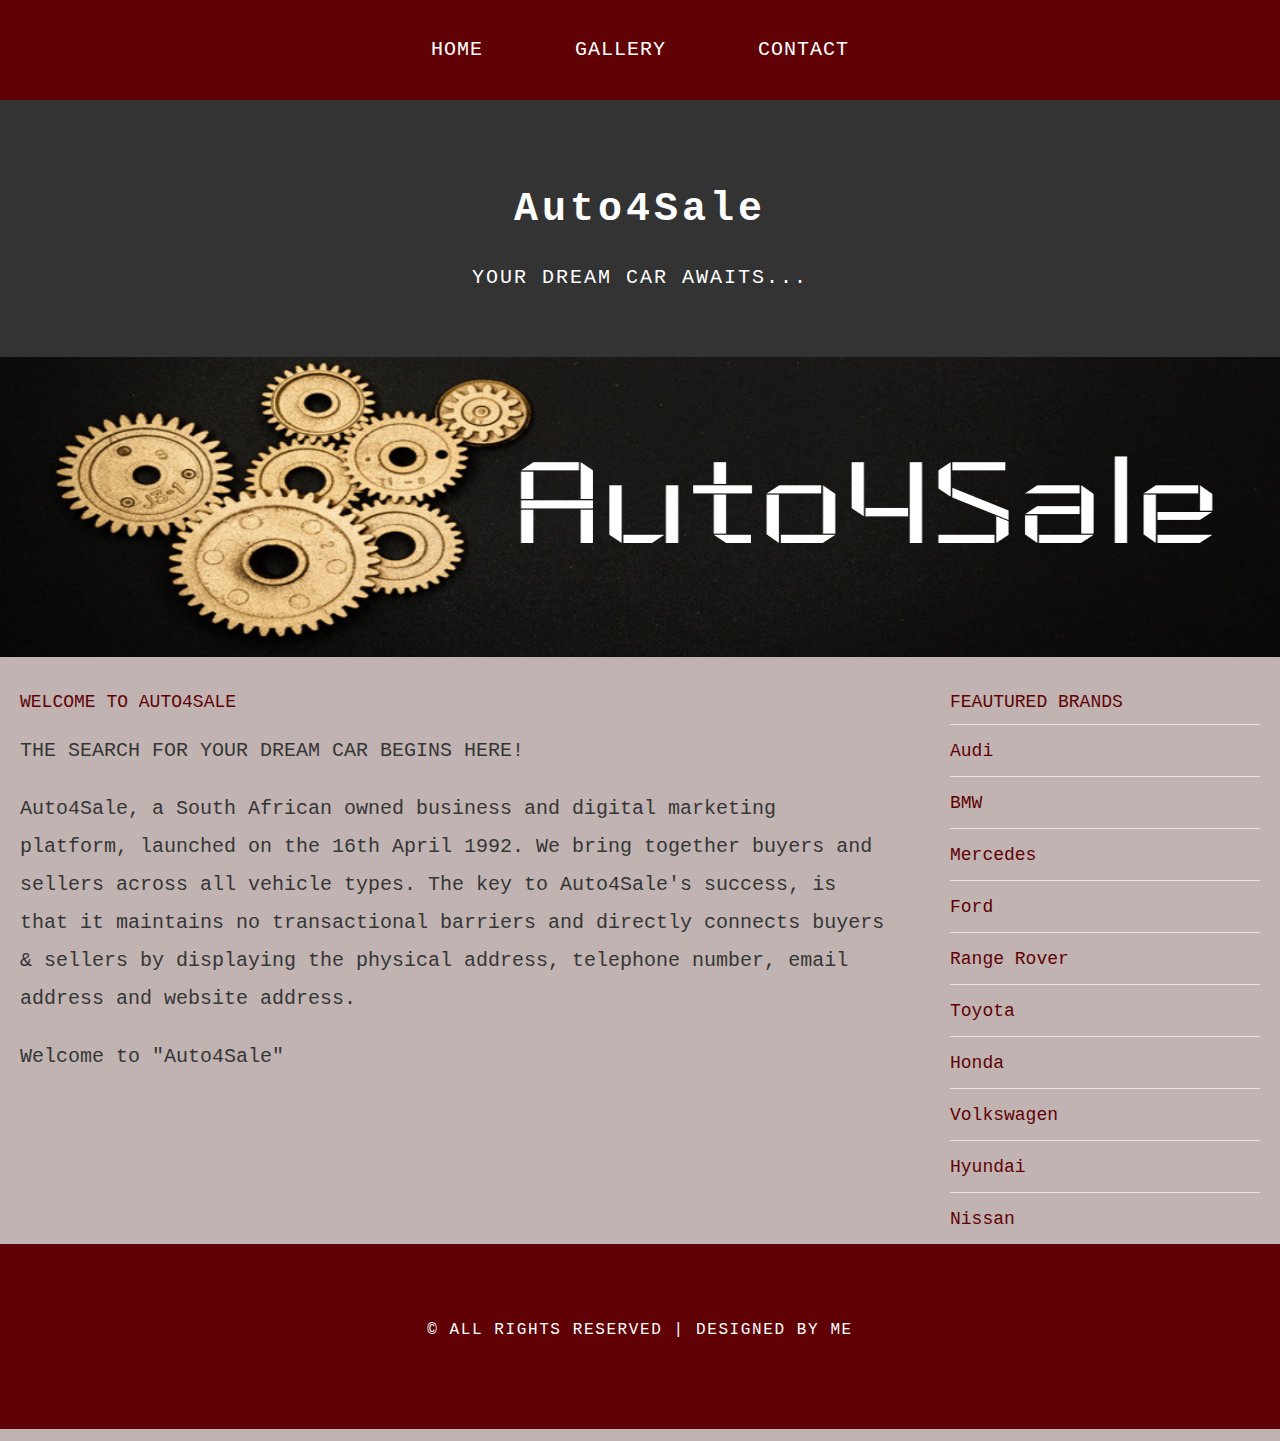
<file: index.html>
<!DOCTYPE html>
<html>
  <head>
    <title>Auto4Sale</title>
    <link rel="stylesheet" href="style.css"/>
  </head>

  <body>
    <div id="menu">
      <ul>
        <li><a href="index.html">Home</a></li>
        <li><a href="gallery.html">Gallery</a></li>
        <li><a href="contact.html">Contact</a></li>
      </ul>
    </div>

    <div id="header">
      <h1>Auto4Sale</h1>
      <p>YOUR DREAM CAR AWAITS...</p>
    </div>

    <div id="banner">
      <img src="images/logo.png"/>
    </div>

    <div id="page">
      <div id="content">
        <h2>Welcome to Auto4Sale</h2>
        <p>THE SEARCH FOR YOUR DREAM CAR BEGINS HERE!</p>
        <p>Auto4Sale, a South African owned business and digital marketing platform, launched on the 16th April 1992. We bring together buyers and sellers across all vehicle types. The key to Auto4Sale's success, is that it maintains no transactional barriers and directly connects buyers & sellers by displaying the physical address, telephone number, email address and website address.</p>
        <p>Welcome to "Auto4Sale"</p>
      </div>

      <div id="sidebar">
        <h2>Feautured Brands</h2>
          <ul class="styled">
            <li><a href="audi.html">Audi</a></li>
            <li><a href="bmw.html">BMW</a></li>
            <li><a href="merc.html">Mercedes</a></li>
            <li><a href="ford.html">Ford</a></li>
            <li><a href="rangerover.html">Range Rover</a></li>
            <li><a href="toyota.html">Toyota</a></li>
            <li><a href="honda.html">Honda</a></li>
            <li><a href="vw.html">Volkswagen</a></li>
            <li><a href="hyundai.html">Hyundai</a></li>
            <li><a href="nissan.html">Nissan</a></li>
          </ul>
      </div>
    </div>

    <div id="copyright">
      <p>&copy; All Rights Reserved | Designed by Me</p>
    </div>

  </body>
</html>
</file>
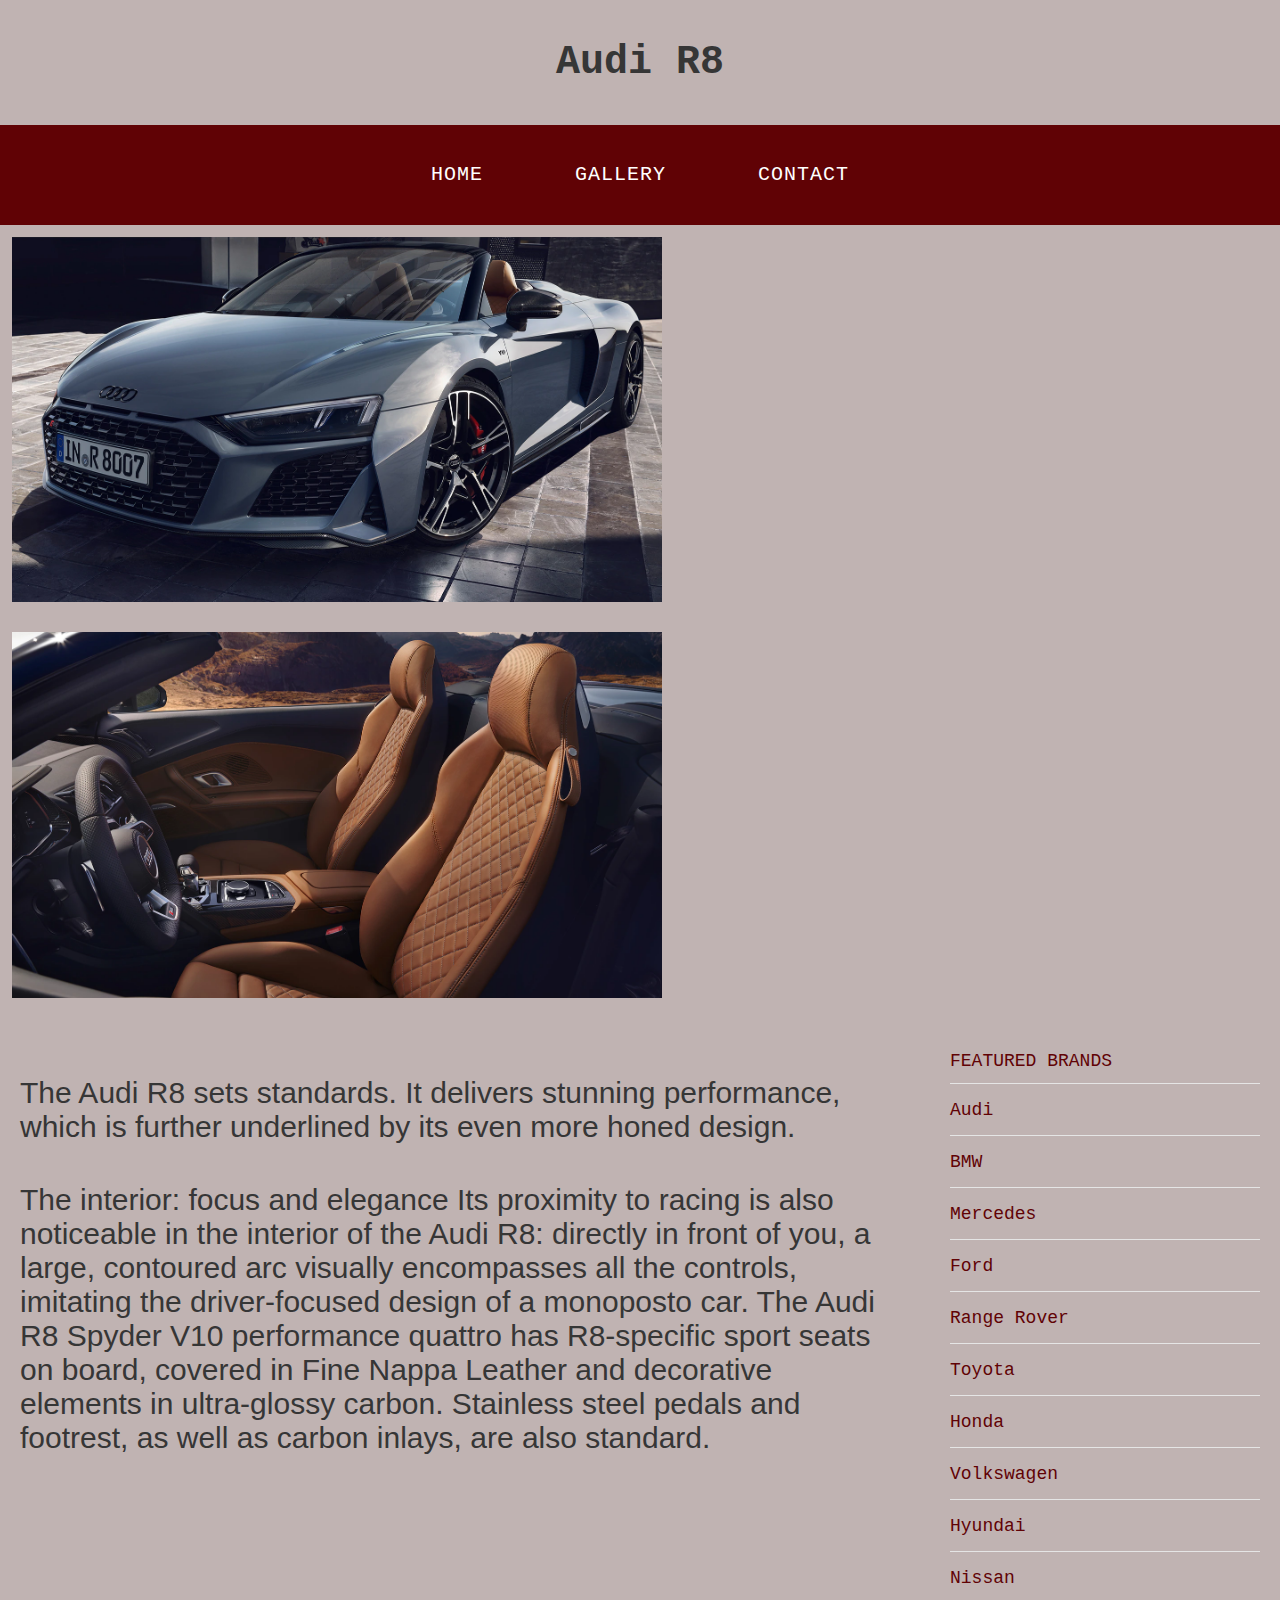
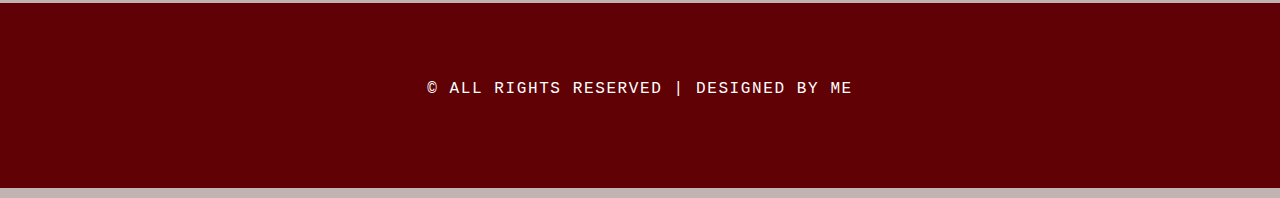
<file: audi.html>
<!DOCTYPE html>
<html>
  <head>
    <link rel= "stylesheet" href="style.css">
  </head>
  <body>
    <h3>Audi R8</h3>
    <div id="menu">
      <ul>
        <li><a href="index.html">Home</a></li>
        <li><a href="gallery.html">Gallery</a></li>
        <li><a href="contact.html">Contact</a></li>
      </ul>
    </div>

    <div id="image">
      <img src="images/audi1.webp">
      <img src="images/audi2.webp">
    </div>

    <div id="page">
      <div id="content">
        <h4>The Audi R8 sets standards. It delivers stunning performance, which is further underlined by its even more honed design.</h4>
        <h4>The interior: focus and elegance
            Its proximity to racing is also noticeable in the interior of the Audi R8: directly in front of you, a large, contoured arc visually encompasses all the controls, imitating the driver-focused design of a monoposto car. The Audi R8 Spyder V10 performance quattro has R8-specific sport seats on board, covered in Fine Nappa Leather and decorative elements in ultra-glossy carbon. Stainless steel pedals and footrest, as well as carbon inlays, are also standard.</h4>
      </div>

    <div id="sidebar">
      <h2>Featured Brands</h2>
         <ul class="styled">
          <li><a href="audi.html">Audi</a></li>
          <li><a href="bmw.html">BMW</a></li>
          <li><a href="merc.html">Mercedes</a></li>
          <li><a href="ford.html">Ford</a></li>
          <li><a href="rangerover.html">Range Rover</a></li>
          <li><a href="toyota.html">Toyota</a></li>
          <li><a href="honda.html">Honda</a></li>
          <li><a href="vw.html">Volkswagen</a></li>
          <li><a href="hyundai.html">Hyundai</a></li>
          <li><a href="nissan.html">Nissan</a></li>
         </ul>
       </div>
    </div>

    <div id="copyright">
      <p>&copy; All Rights Reserved | Designed by Me</p>
    </div>
  </body>
</html>
</file>
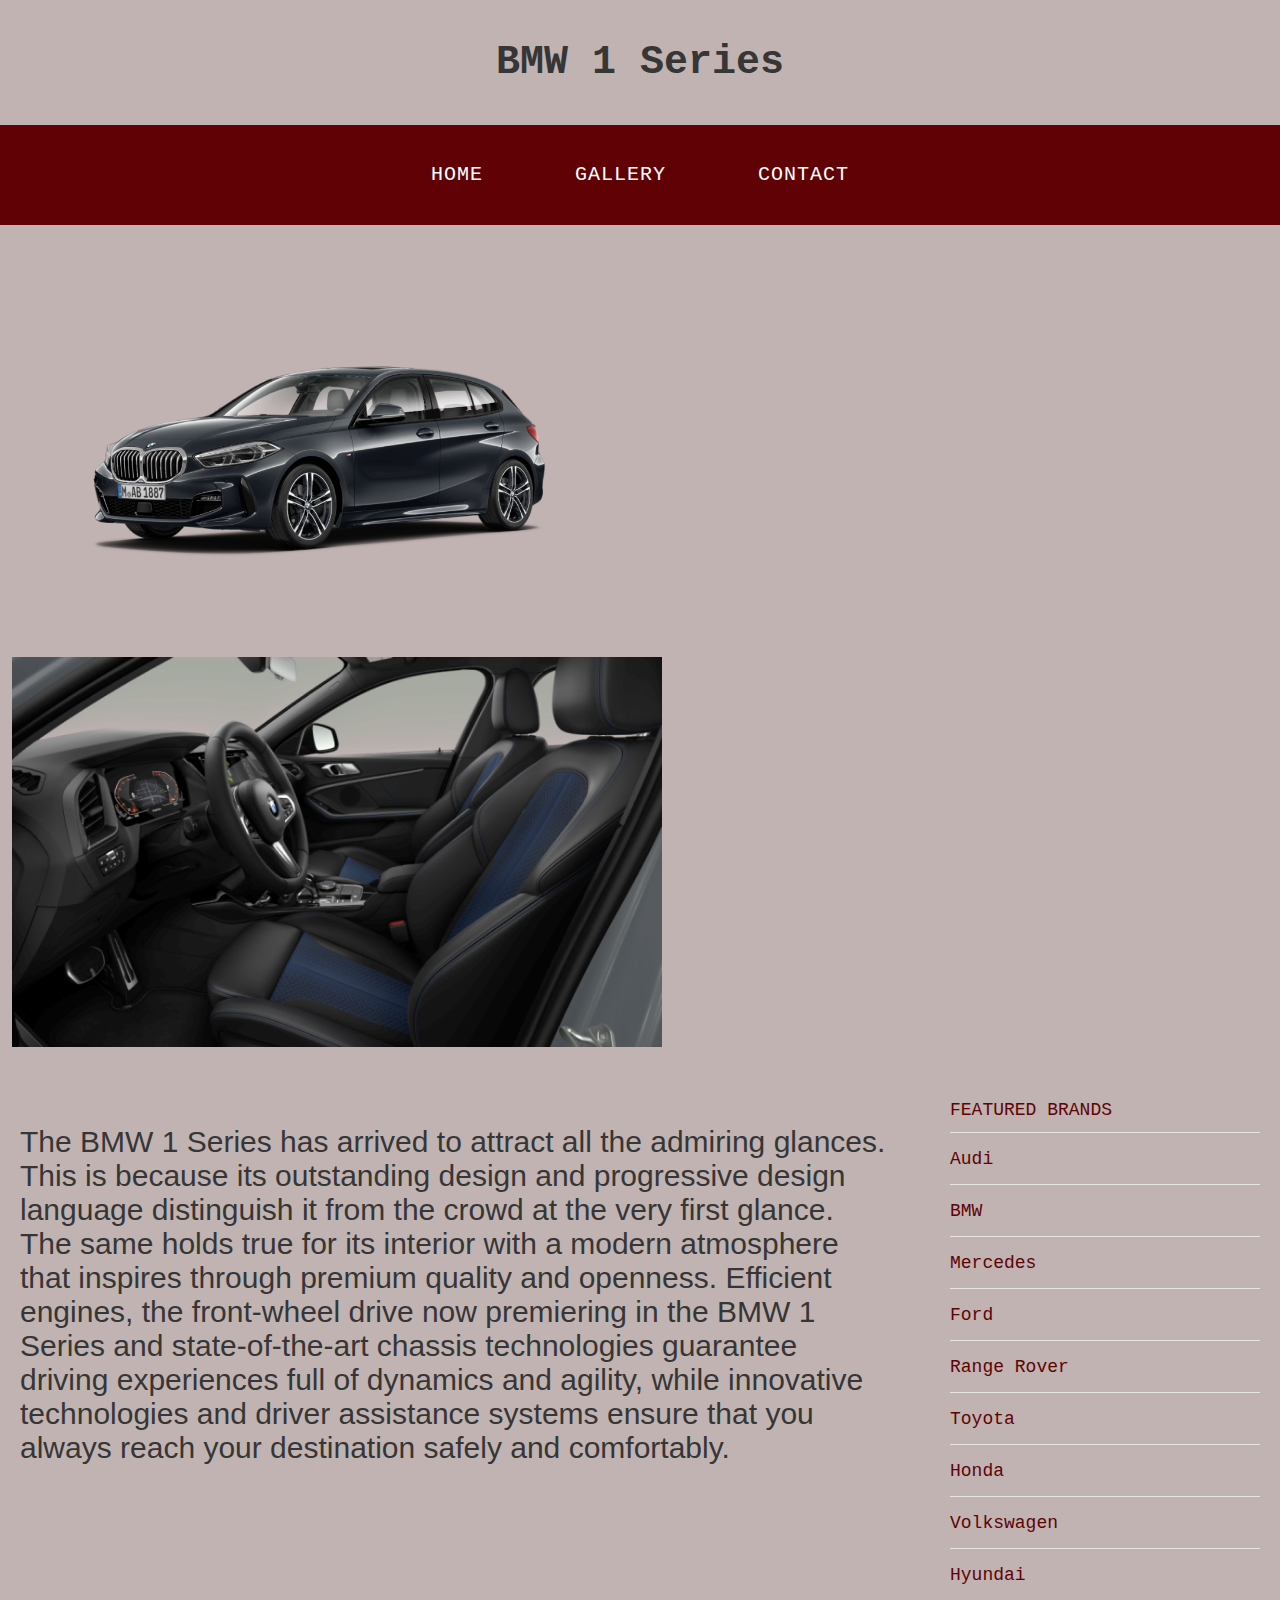
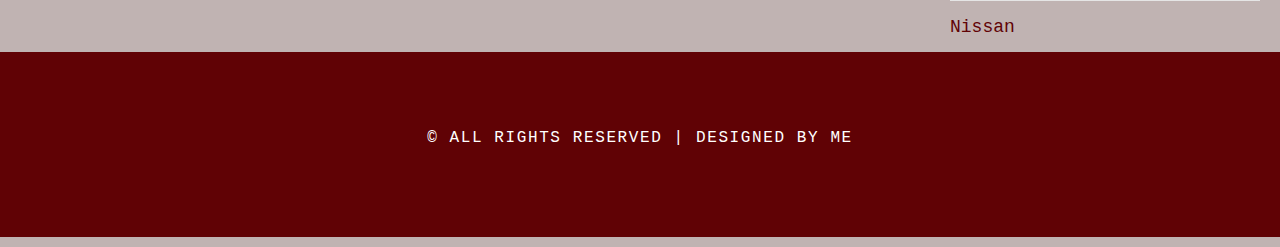
<file: bmw.html>
<!DOCTYPE html>
<html>
  <head>
    <link rel= "stylesheet" href="style.css">
  </head>
  <body>
    <h3>BMW 1 Series</h3>
    <div id="menu">
      <ul>
        <li><a href="index.html">Home</a></li>
        <li><a href="gallery.html">Gallery</a></li>
        <li><a href="contact.html">Contact</a></li>
      </ul>
    </div>

    <div id="image">
      <img src="images/bmw1.png">
      <img src="images/bmw2.png">
    </div>

    <div id="page">
      <div id="content">
        <h4>The BMW 1 Series has arrived to attract all the admiring glances. This is because its outstanding design and progressive design language distinguish it from the crowd at the very first glance. The same holds true for its interior with a modern atmosphere that inspires through premium quality and openness. Efficient engines, the front-wheel drive now premiering in the BMW 1 Series and state-of-the-art chassis technologies guarantee driving experiences full of dynamics and agility, while innovative technologies and driver assistance systems ensure that you always reach your destination safely and comfortably.</h4>
      </div>

    <div id="sidebar">
      <h2>Featured Brands</h2>
         <ul class="styled">
          <li><a href="audi.html">Audi</a></li>
          <li><a href="bmw.html">BMW</a></li>
          <li><a href="merc.html">Mercedes</a></li>
          <li><a href="ford.html">Ford</a></li>
          <li><a href="rangerover.html">Range Rover</a></li>
          <li><a href="toyota.html">Toyota</a></li>
          <li><a href="honda.html">Honda</a></li>
          <li><a href="vw.html">Volkswagen</a></li>
          <li><a href="hyundai.html">Hyundai</a></li>
          <li><a href="nissan.html">Nissan</a></li>
         </ul>
       </div>
    </div>

    <div id="copyright">
      <p>&copy; All Rights Reserved | Designed by Me</p>
    </div>
  </body>
</html>
</file>
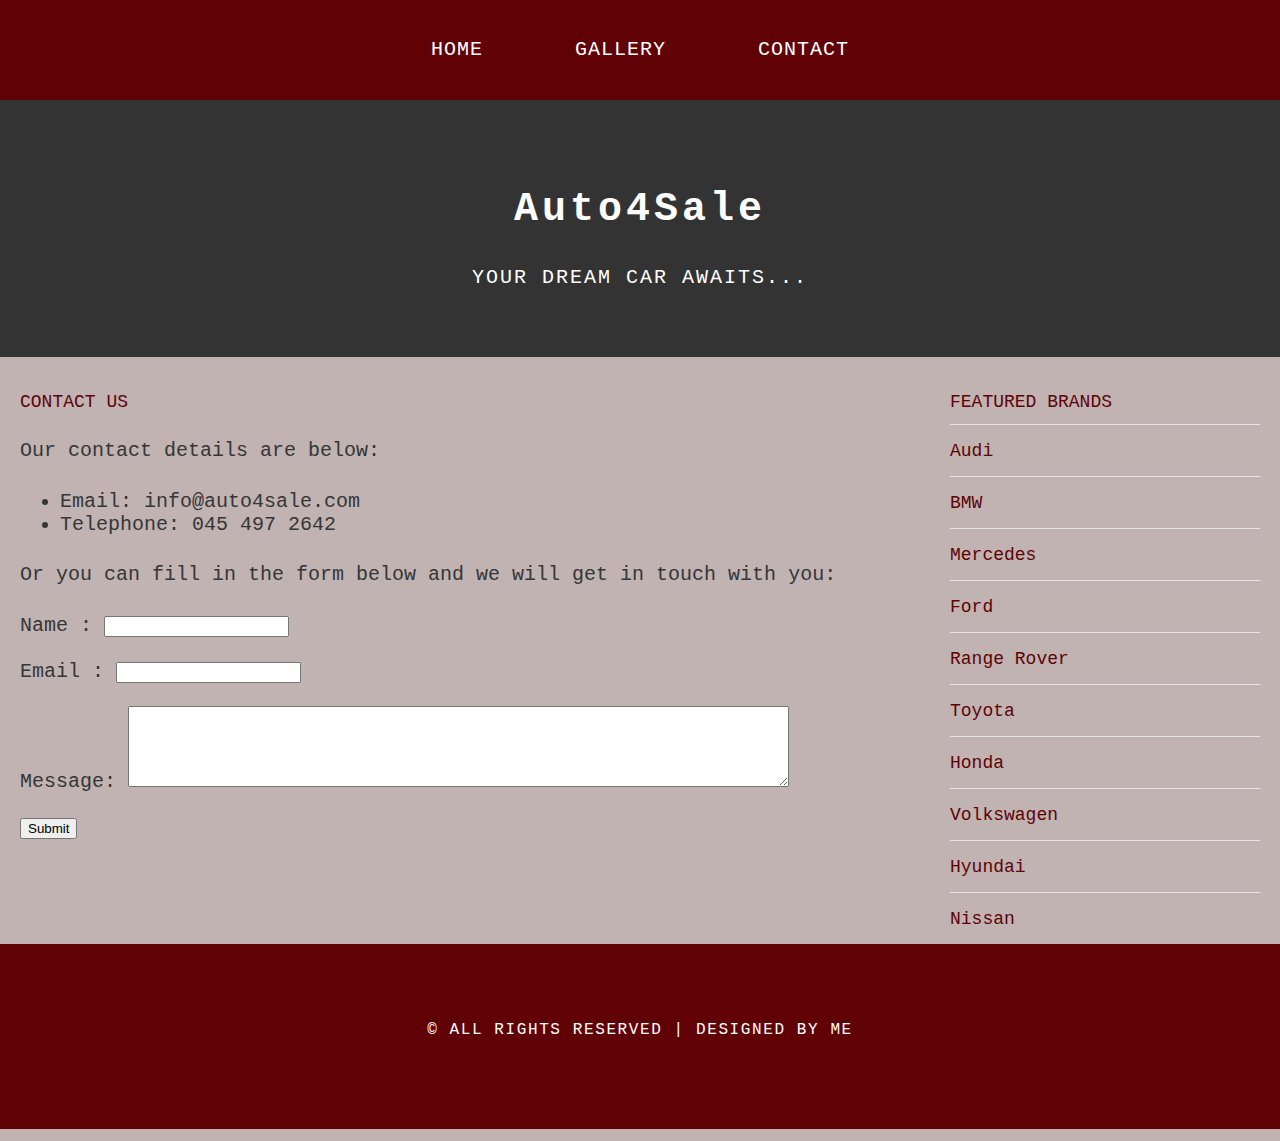
<file: contact.html>
<!DOCTYPE html>
<html>
  <head>
    <title>Auto4Sale</title>
    <link rel="stylesheet" href="style.css"/>
  </head>

  <body>
    <div id="menu">
      <ul>
        <li><a href="index.html">Home</a></li>
        <li><a href="gallery.html">Gallery</a></li>
        <li><a href="contact.html">Contact</a></li>
      </ul>
    </div>

    <div id="header">
      <h1>Auto4Sale</h1>
        <p>YOUR DREAM CAR AWAITS...</p>
    </div>

    <div id="page">
      <div id="content">
        <h2>Contact Us</h2>
        <p>Our contact details are below:</p>
        <ul class="style1">
          <li>Email: info@auto4sale.com</li>
          <li>Telephone: 045 497 2642</li>
        </ul>

        <p>Or you can fill in the form below and we will get in touch with you:</p>

        <form>
          Name     : <input type="text" /><br/><br/>
          Email     : <input type="email" /><br/><br/>
          Message: <textarea cols="80" rows="5"></textarea><br/><br/>
          <input type="submit" value="Submit"/>
        </form>
      </div>

      <div id="sidebar">
        <h2>Featured Brands</h2>
          <ul class="styled">
            <li><a href="audi.html">Audi</a></li>
            <li><a href="bmw.html">BMW</a></li>
            <li><a href="merc.html">Mercedes</a></li>
            <li><a href="ford.html">Ford</a></li>
            <li><a href="rangerover.html">Range Rover</a></li>
            <li><a href="toyota.html">Toyota</a></li>
            <li><a href="honda.html">Honda</a></li>
            <li><a href="vw.html">Volkswagen</a></li>
            <li><a href="hyundai.html">Hyundai</a></li>
            <li><a href="nissan.html">Nissan</a></li>
          </ul>
      </div>
    </div>

    <div id="copyright">
      <p>&copy; All Rights Reserved | Designed by Me</p>
    </div>

  </body>
</html>
</file>
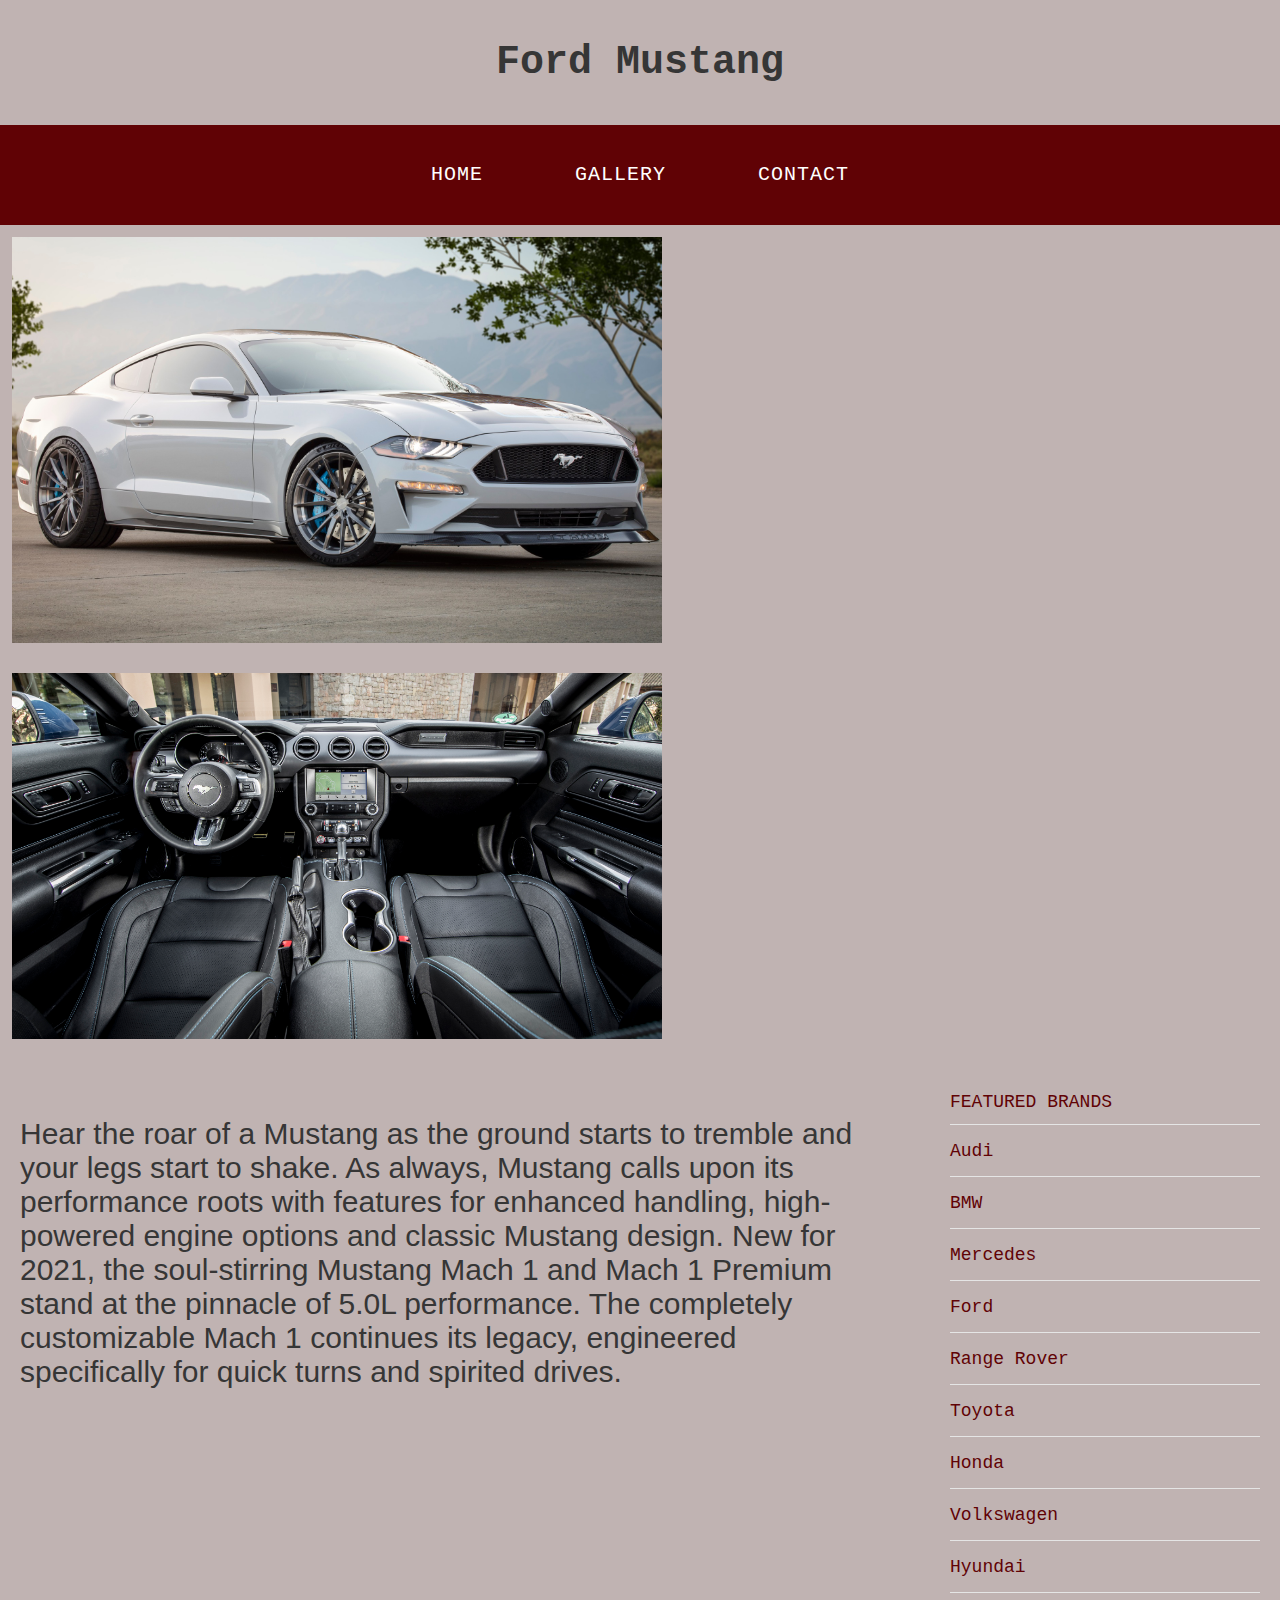
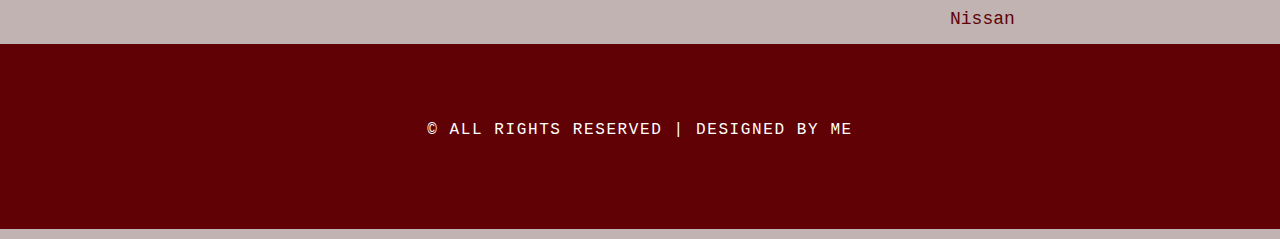
<file: ford.html>
<!DOCTYPE html>
<html>
  <head>
    <link rel= "stylesheet" href="style.css">
  </head>
  <body>
    <h3>Ford Mustang</h3>
    <div id="menu">
      <ul>
        <li><a href="index.html">Home</a></li>
        <li><a href="gallery.html">Gallery</a></li>
        <li><a href="contact.html">Contact</a></li>
      </ul>
    </div>

    <div id="image">
      <img src="images/ford1.jpeg">
      <img src="images/ford2.jpeg">
    </div>

    <div id="page">
      <div id="content">
        <h4>Hear the roar of a Mustang as the ground starts to tremble and your legs start to shake. As always, Mustang calls upon its performance roots with features for enhanced handling, high-powered engine options and classic Mustang design. New for 2021, the soul-stirring Mustang Mach 1 and Mach 1 Premium stand at the pinnacle of 5.0L performance. The completely customizable Mach 1 continues its legacy, engineered specifically for quick turns and spirited drives.</h4>
      </div>

    <div id="sidebar">
      <h2>Featured Brands</h2>
         <ul class="styled">
          <li><a href="audi.html">Audi</a></li>
          <li><a href="bmw.html">BMW</a></li>
          <li><a href="merc.html">Mercedes</a></li>
          <li><a href="ford.html">Ford</a></li>
          <li><a href="rangerover.html">Range Rover</a></li>
          <li><a href="toyota.html">Toyota</a></li>
          <li><a href="honda.html">Honda</a></li>
          <li><a href="vw.html">Volkswagen</a></li>
          <li><a href="hyundai.html">Hyundai</a></li>
          <li><a href="nissan.html">Nissan</a></li>
         </ul>
       </div>
    </div>

    <div id="copyright">
      <p>&copy; All Rights Reserved | Designed by Me</p>
    </div>
  </body>
</html>
</file>
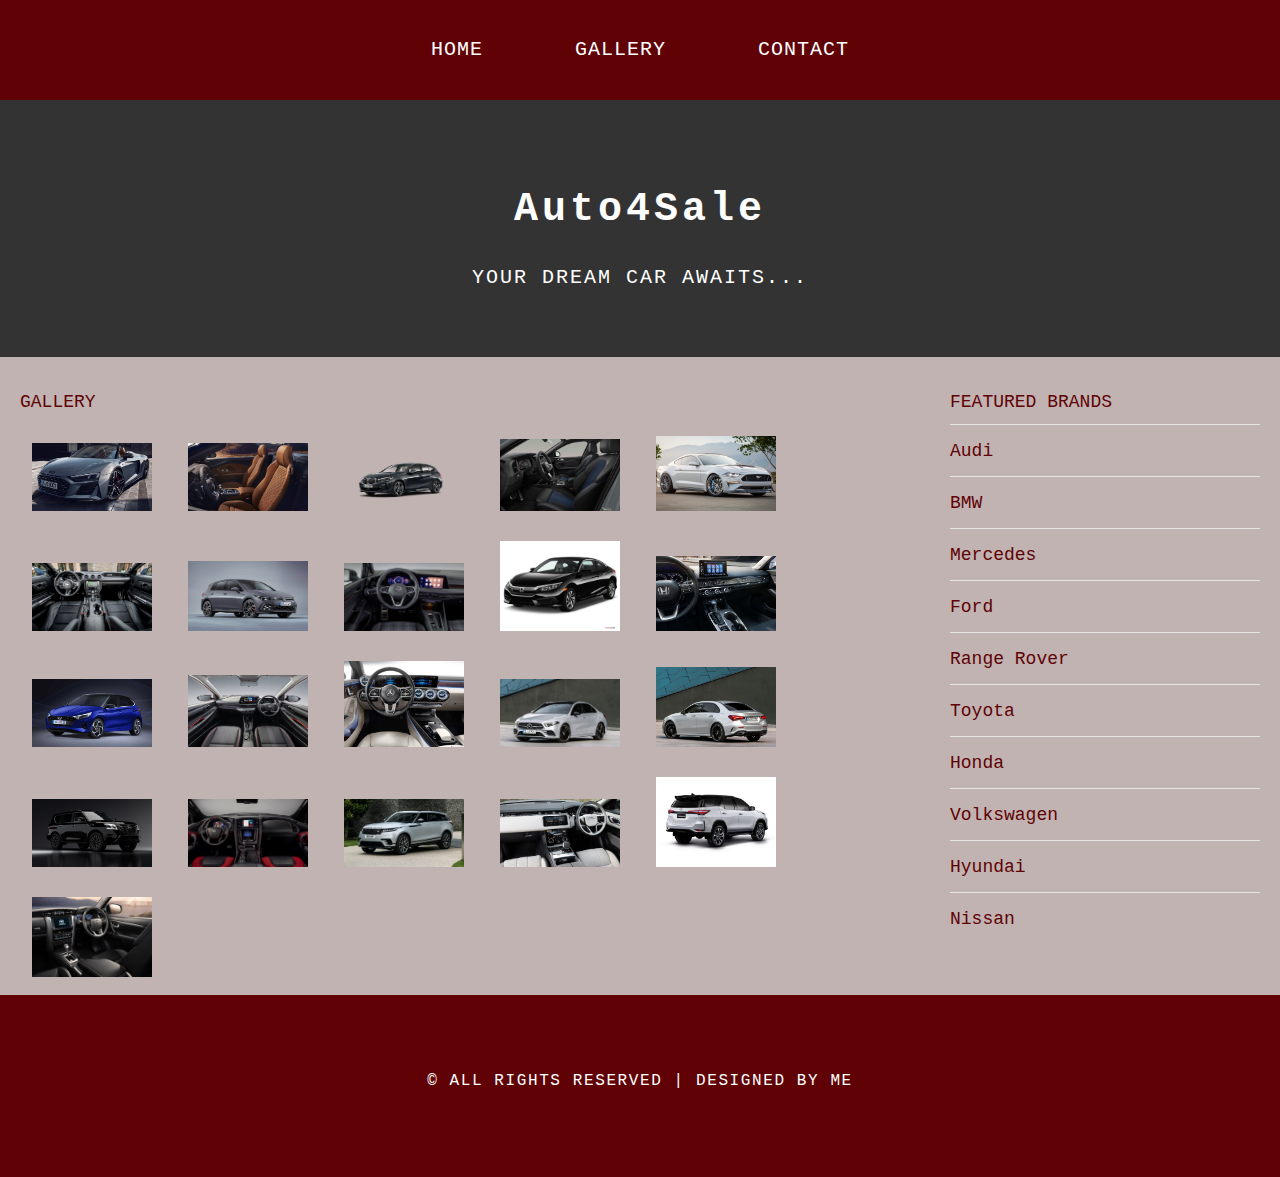
<file: gallery.html>
<!DOCTYPE html>
<html>
  <head>
    <title>Auto4Sale</title>
    <link rel="stylesheet" href="style.css"/>
  </head>

  <body>
    <div id="menu">
      <ul>
        <li><a href="index.html">Home</a></li>
        <li><a href="gallery.html">Gallery</a></li>
        <li><a href="contact.html">Contact</a></li>
      </ul>
    </div>

    <div id="header">
      <h1>Auto4Sale</h1>
      <p>YOUR DREAM CAR AWAITS...</p>
    </div>

    <div id="page">
      <div id="content">
        <h2>Gallery</h2>
          <div id="gallery">
            <img src="images/audi1.webp"/>
            <img src="images/audi2.webp"/>
            <img src="images/bmw1.png"/>
            <img src="images/bmw2.png"/>
            <img src="images/ford1.jpeg"/>
            <img src="images/ford2.jpeg"/>
            <img src="images/golf1.jpeg"/>
            <img src="images/golf2.jpeg"/>
            <img src="images/honda1.jpeg"/>
            <img src="images/honda2.jpeg"/>
            <img src="images/hyundai1.webp"/>
            <img src="images/hyundai2.jpeg"/>
            <img src="images/merc1.jpeg"/>
            <img src="images/merc2.jpeg"/>
            <img src="images/merc3.jpeg"/>
            <img src="images/nissan1.jpeg"/>
            <img src="images/nissan2.jpeg"/>
            <img src="images/rangerover1.jpeg"/>
            <img src="images/rangerover2.jpeg"/>
            <img src="images/toyota1.jpeg"/>
            <img src="images/toyota2.jpeg"/>
          </div>
      </div>

      <div id="sidebar">
        <h2>Featured Brands</h2>
          <ul class="styled">
            <li><a href="audi.html">Audi</a></li>
            <li><a href="bmw.html">BMW</a></li>
            <li><a href="merc.html">Mercedes</a></li>
            <li><a href="ford.html">Ford</a></li>
            <li><a href="rangerover.html">Range Rover</a></li>
            <li><a href="toyota.html">Toyota</a></li>
            <li><a href="honda.html">Honda</a></li>
            <li><a href="vw.html">Volkswagen</a></li>
            <li><a href="hyundai.html">Hyundai</a></li>
            <li><a href="nissan.html">Nissan</a></li>
          </ul>
      </div>
    </div>

    <div id="copyright">
      <p>&copy; All Rights Reserved | Designed by Me</p>
    </div>

  </body>
</html>
</file>
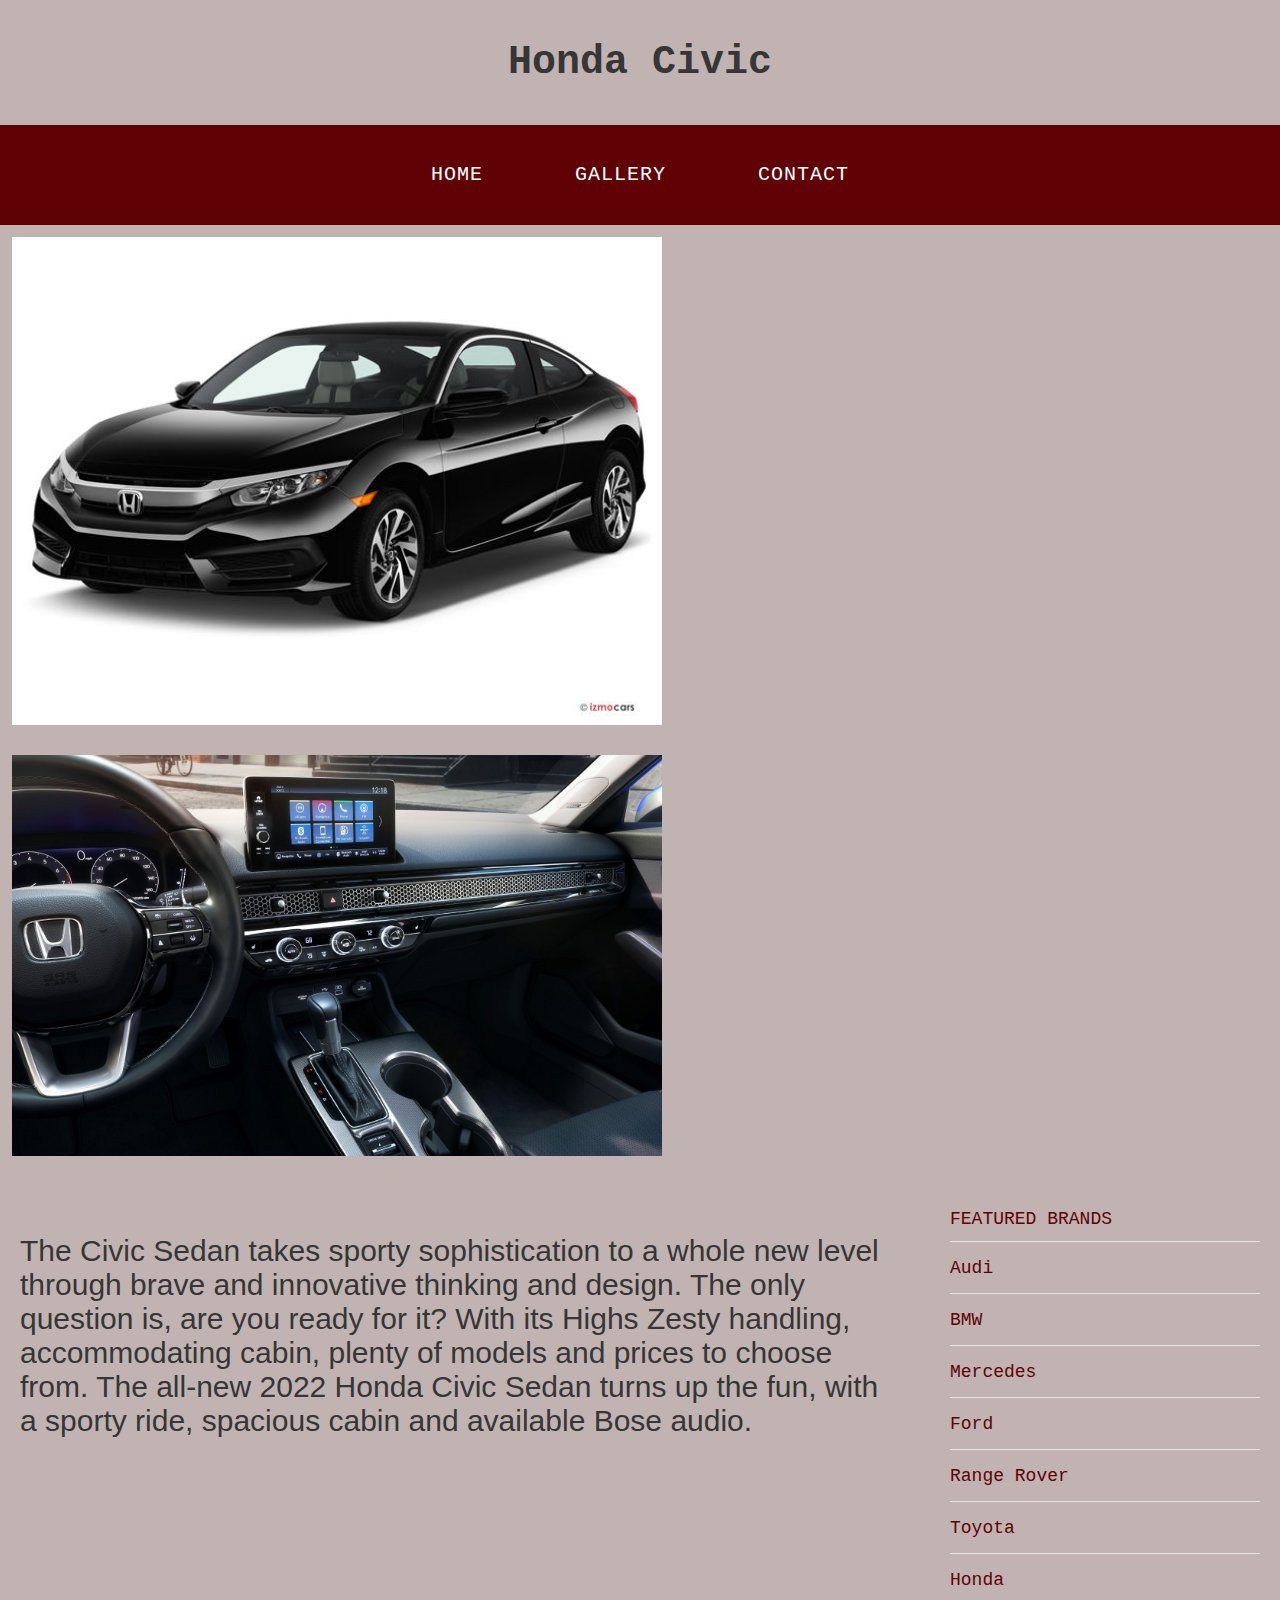
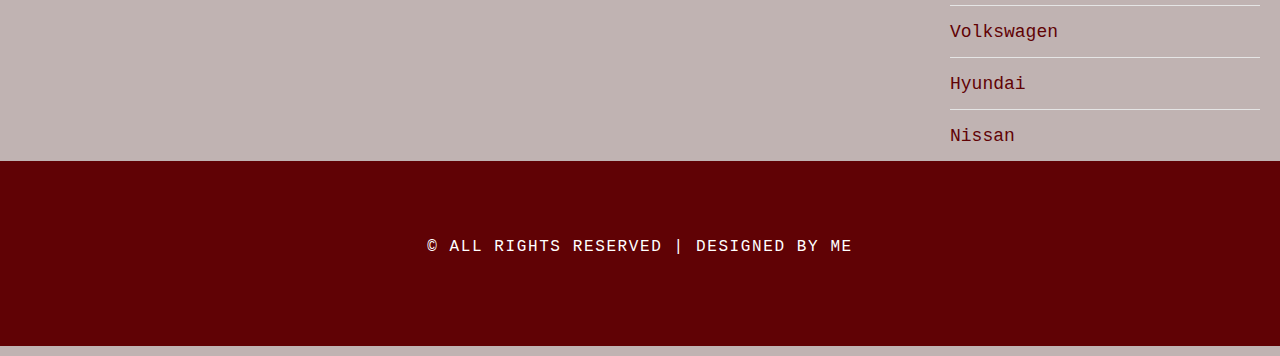
<file: honda.html>
<!DOCTYPE html>
<html>
  <head>
    <link rel= "stylesheet" href="style.css">
  </head>
  <body>
    <h3>Honda Civic</h3>
    <div id="menu">
      <ul>
        <li><a href="index.html">Home</a></li>
        <li><a href="gallery.html">Gallery</a></li>
        <li><a href="contact.html">Contact</a></li>
      </ul>
    </div>

    <div id="image">
      <img src="images/honda1.jpeg">
      <img src="images/honda2.jpeg">
    </div>

    <div id="page">
      <div id="content">
        <h4>The Civic Sedan takes sporty sophistication to a whole new level through brave and innovative thinking and design. The only question is, are you ready for it? With its Highs Zesty handling, accommodating cabin, plenty of models and prices to choose from. The all-new 2022 Honda Civic Sedan turns up the fun, with a sporty ride, spacious cabin and available Bose audio.</h4>
      </div>

    <div id="sidebar">
      <h2>Featured Brands</h2>
         <ul class="styled">
          <li><a href="audi.html">Audi</a></li>
          <li><a href="bmw.html">BMW</a></li>
          <li><a href="merc.html">Mercedes</a></li>
          <li><a href="ford.html">Ford</a></li>
          <li><a href="rangerover.html">Range Rover</a></li>
          <li><a href="toyota.html">Toyota</a></li>
          <li><a href="honda.html">Honda</a></li>
          <li><a href="vw.html">Volkswagen</a></li>
          <li><a href="hyundai.html">Hyundai</a></li>
          <li><a href="nissan.html">Nissan</a></li>
         </ul>
       </div>
    </div>

    <div id="copyright">
      <p>&copy; All Rights Reserved | Designed by Me</p>
    </div>
  </body>
</html>
</file>
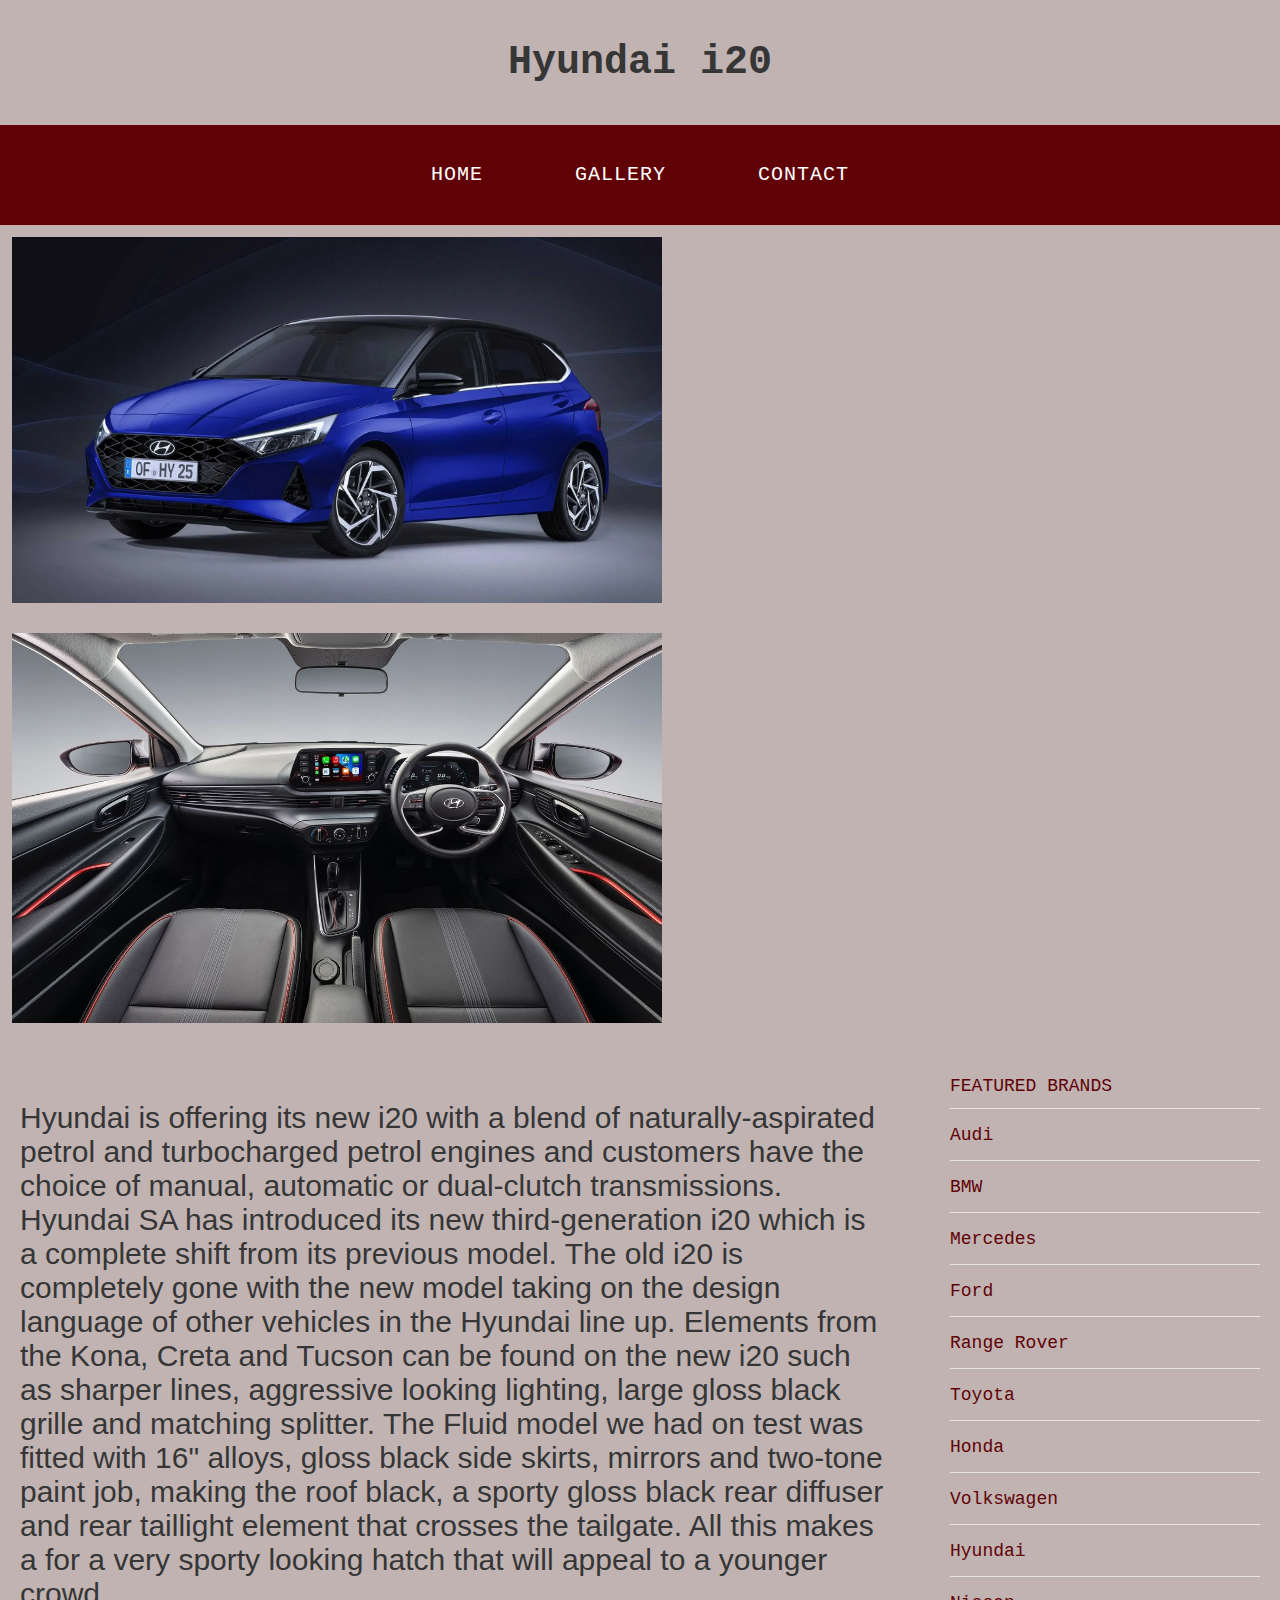
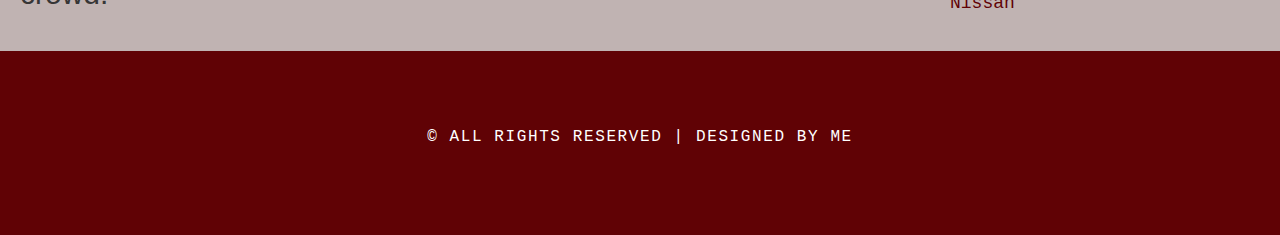
<file: hyundai.html>
<!DOCTYPE html>
<html>
  <head>
    <link rel= "stylesheet" href="style.css">
  </head>
  <body>
    <h3>Hyundai i20</h3>
    <div id="menu">
      <ul>
        <li><a href="index.html">Home</a></li>
        <li><a href="gallery.html">Gallery</a></li>
        <li><a href="contact.html">Contact</a></li>
      </ul>
    </div>

    <div id="image">
      <img src="images/hyundai1.webp">
      <img src="images/hyundai2.jpeg">
    </div>

    <div id="page">
      <div id="content">
        <h4>Hyundai is offering its new i20 with a blend of naturally-aspirated petrol and turbocharged petrol engines and customers have the choice of manual, automatic or dual-clutch transmissions. Hyundai SA has introduced its new third-generation i20 which is a complete shift from its previous model. The old i20 is completely gone with the new model taking on the design language of other vehicles in the Hyundai line up. Elements from the Kona, Creta and Tucson can be found on the new i20 such as sharper lines, aggressive looking lighting, large gloss black grille and matching splitter. The Fluid model we had on test was fitted with 16" alloys, gloss black side skirts, mirrors and two-tone paint job, making the roof black, a sporty gloss black rear diffuser and rear taillight element that crosses the tailgate.
          All this makes a for a very sporty looking hatch that will appeal to a younger crowd.</h4>
      </div>

    <div id="sidebar">
      <h2>Featured Brands</h2>
         <ul class="styled">
          <li><a href="audi.html">Audi</a></li>
          <li><a href="bmw.html">BMW</a></li>
          <li><a href="merc.html">Mercedes</a></li>
          <li><a href="ford.html">Ford</a></li>
          <li><a href="rangerover.html">Range Rover</a></li>
          <li><a href="toyota.html">Toyota</a></li>
          <li><a href="honda.html">Honda</a></li>
          <li><a href="vw.html">Volkswagen</a></li>
          <li><a href="hyundai.html">Hyundai</a></li>
          <li><a href="nissan.html">Nissan</a></li>
         </ul>
       </div>
    </div>

    <div id="copyright">
      <p>&copy; All Rights Reserved | Designed by Me</p>
    </div>
  </body>
</html>
</file>
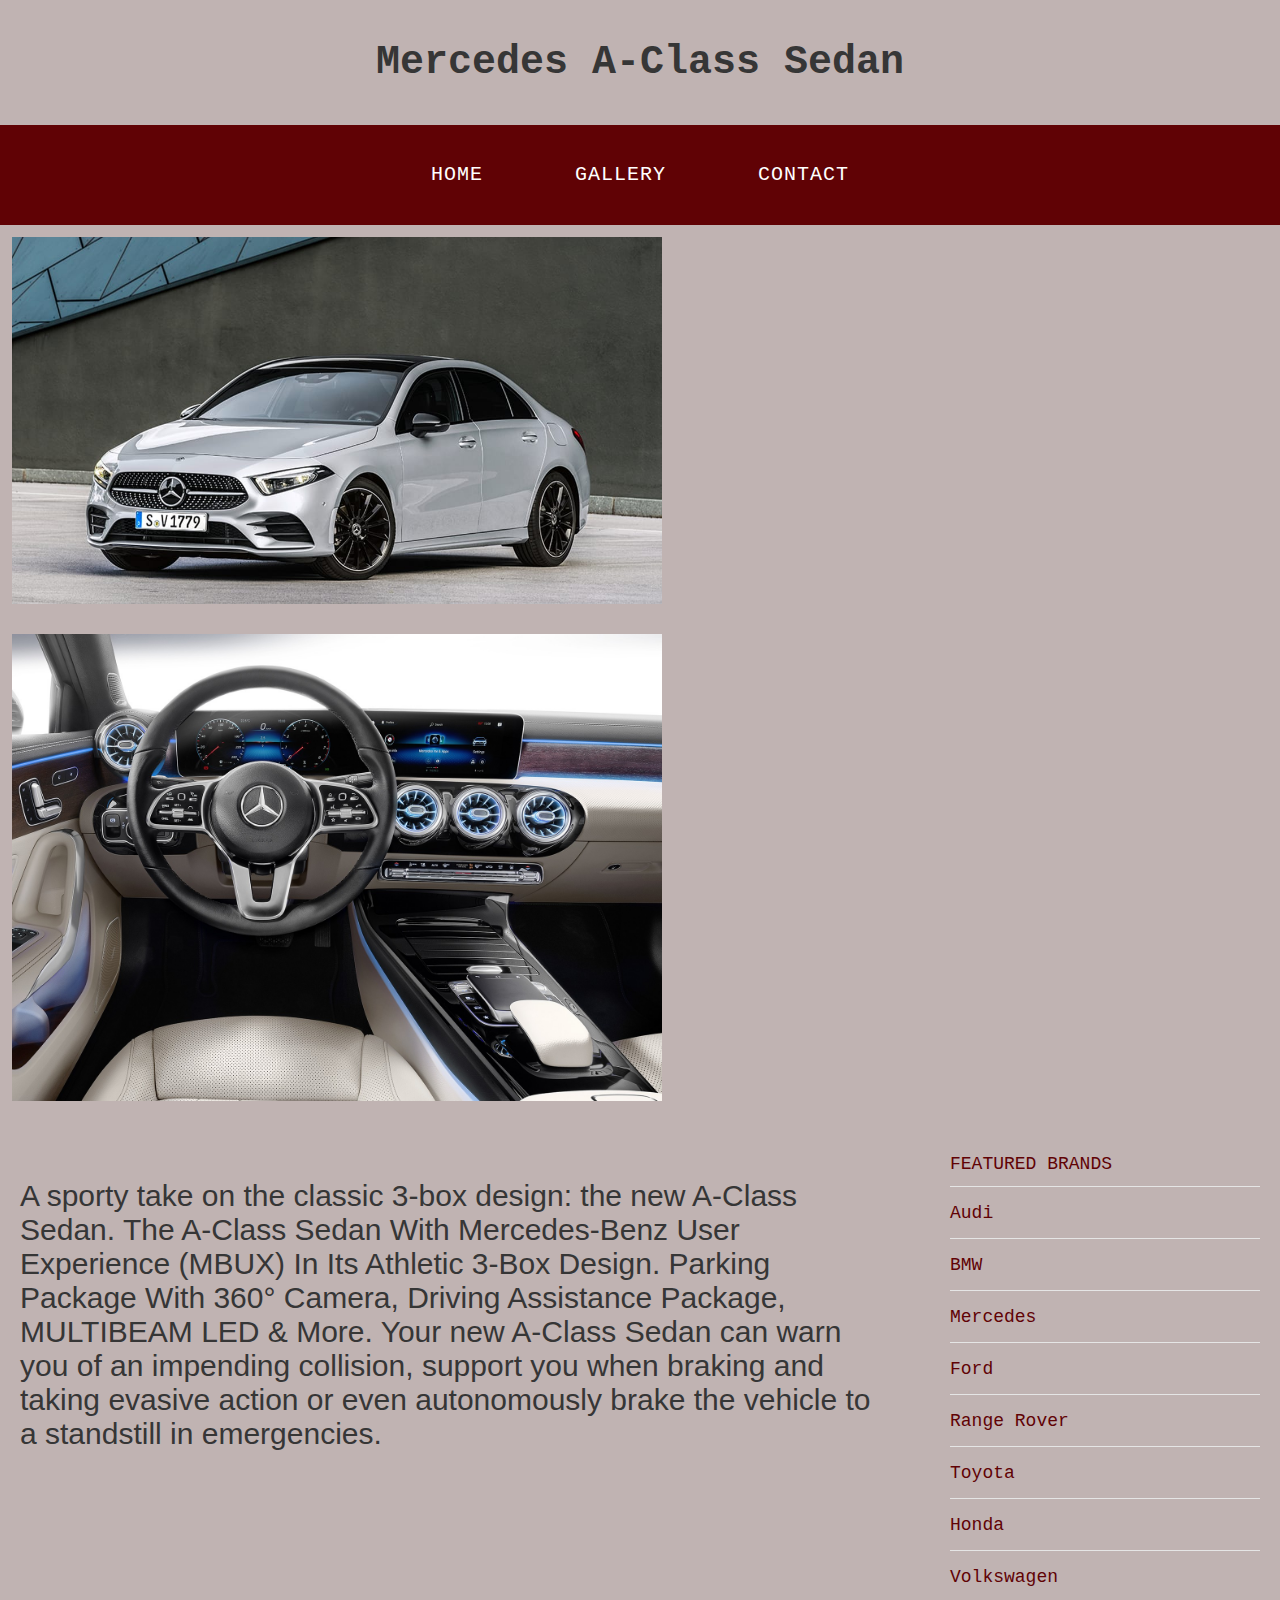
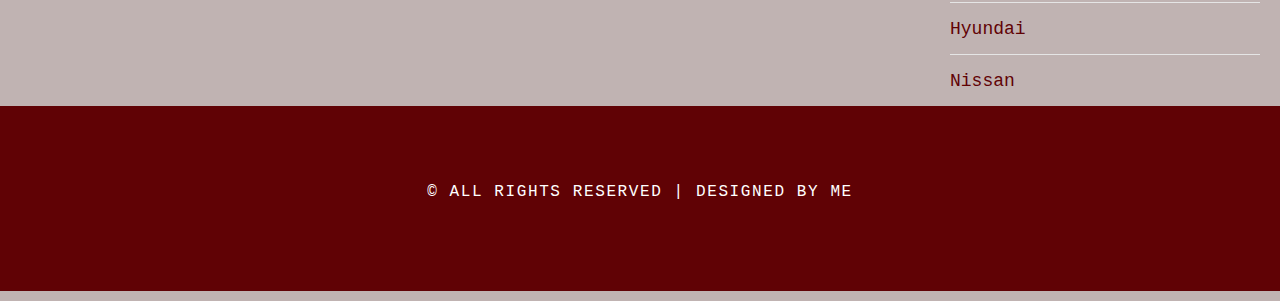
<file: merc.html>
<!DOCTYPE html>
<html>
  <head>
    <link rel= "stylesheet" href="style.css">
  </head>
  <body>
    <h3>Mercedes A-Class Sedan</h3>
    <div id="menu">
      <ul>
        <li><a href="index.html">Home</a></li>
        <li><a href="gallery.html">Gallery</a></li>
        <li><a href="contact.html">Contact</a></li>
      </ul>
    </div>

    <div id="image">
      <img src="images/merc2.jpeg ">
      <img src="images/merc1.jpeg">
    </div>

    <div id="page">
      <div id="content">
        <h4>A sporty take on the classic 3-box design: the new A-Class Sedan. The A-Class Sedan With Mercedes-Benz User Experience (MBUX) In Its Athletic 3-Box Design. Parking Package With 360° Camera, Driving Assistance Package, MULTIBEAM LED & More. Your new A-Class Sedan can warn you of an impending collision, support you when braking and taking evasive action or even autonomously brake the vehicle to a standstill in emergencies.</h4>
      </div>

    <div id="sidebar">
      <h2>Featured Brands</h2>
         <ul class="styled">
          <li><a href="audi.html">Audi</a></li>
          <li><a href="bmw.html">BMW</a></li>
          <li><a href="merc.html">Mercedes</a></li>
          <li><a href="ford.html">Ford</a></li>
          <li><a href="rangerover.html">Range Rover</a></li>
          <li><a href="toyota.html">Toyota</a></li>
          <li><a href="honda.html">Honda</a></li>
          <li><a href="vw.html">Volkswagen</a></li>
          <li><a href="hyundai.html">Hyundai</a></li>
          <li><a href="nissan.html">Nissan</a></li>
         </ul>
       </div>
    </div>

    <div id="copyright">
      <p>&copy; All Rights Reserved | Designed by Me</p>
    </div>
  </body>
</html>
</file>
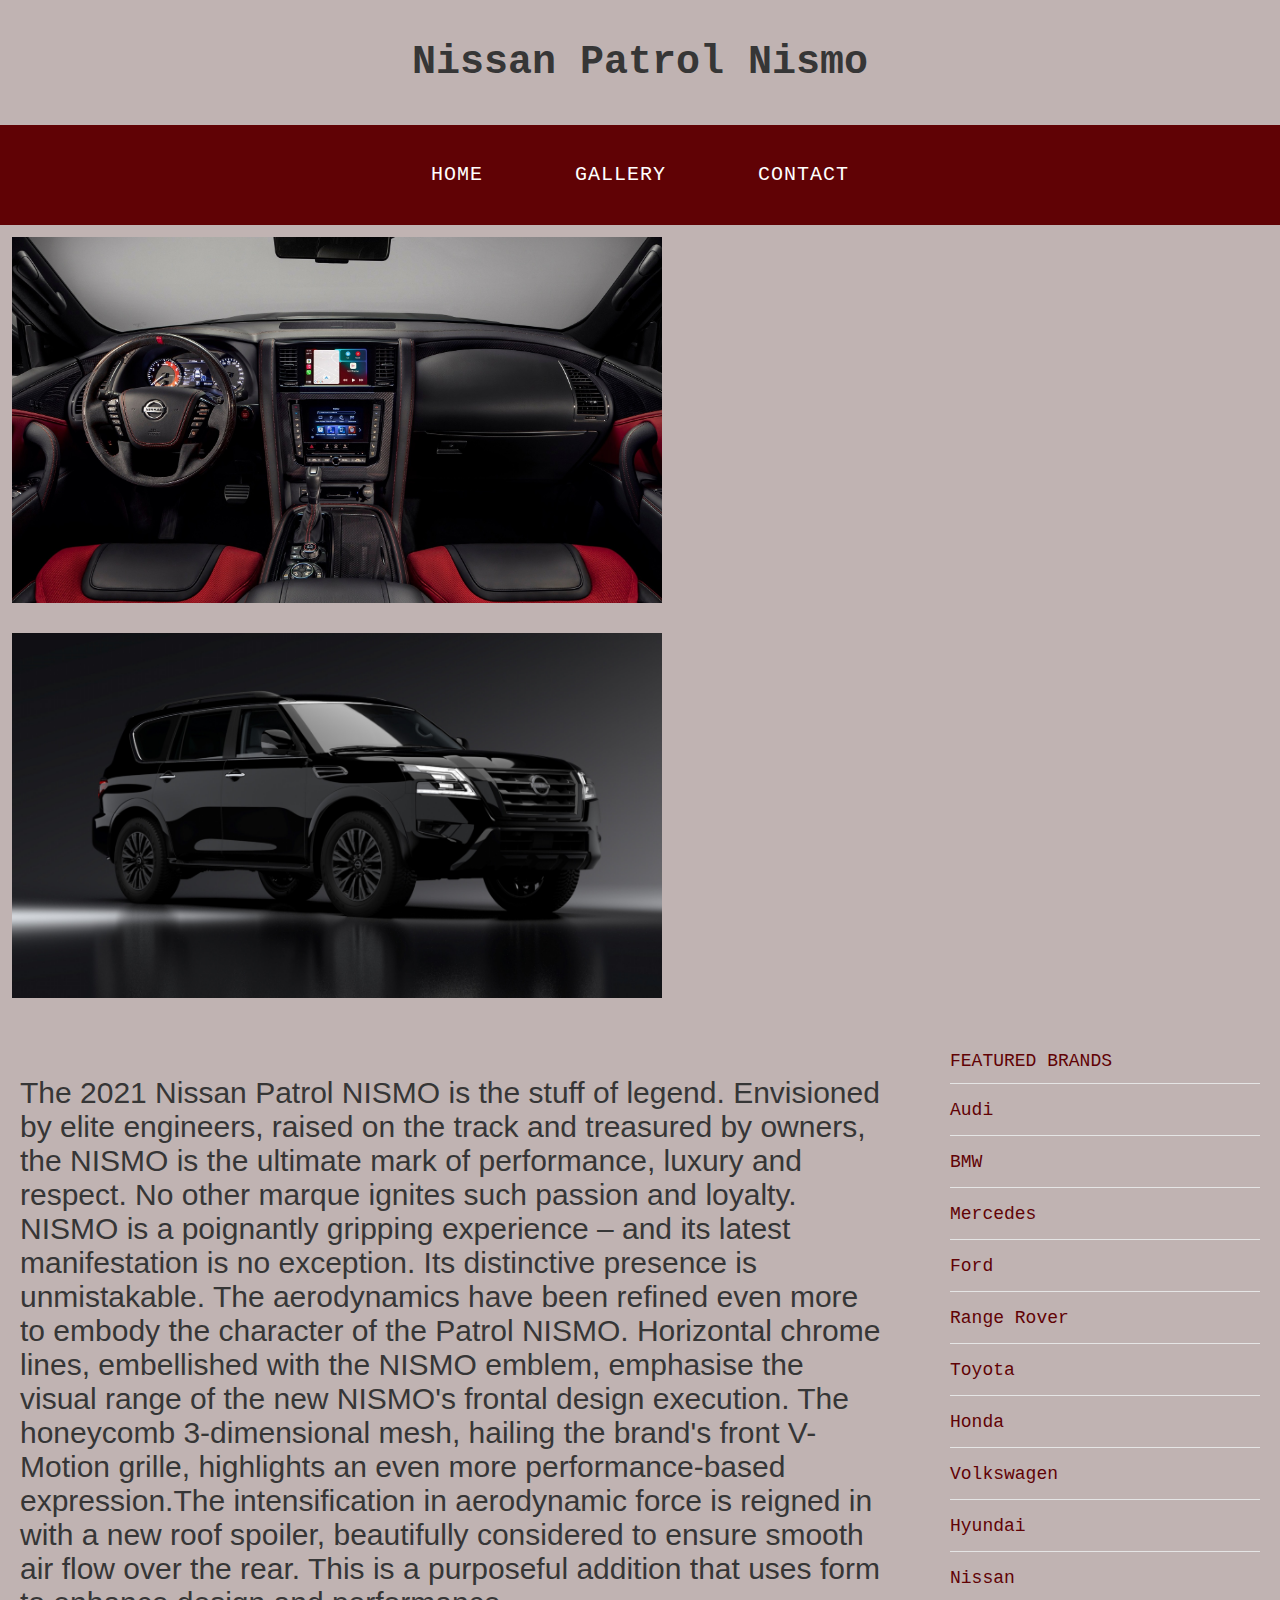
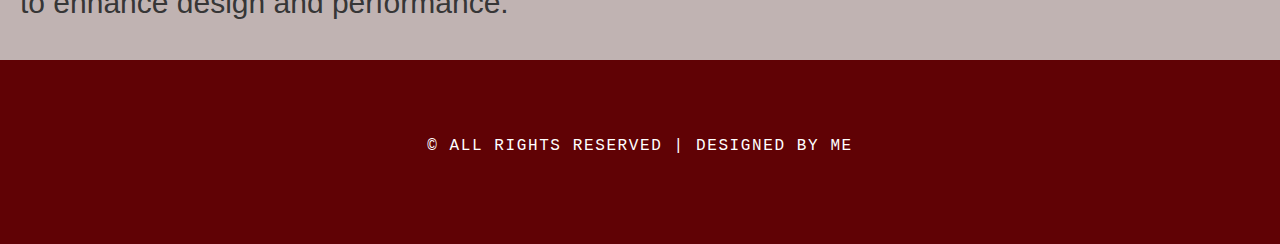
<file: nissan.html>
<!DOCTYPE html>
<html>
  <head>
    <link rel= "stylesheet" href="style.css">
  </head>
  <body>
    <h3>Nissan Patrol Nismo</h3>
    <div id="menu">
      <ul>
        <li><a href="index.html">Home</a></li>
        <li><a href="gallery.html">Gallery</a></li>
        <li><a href="contact.html">Contact</a></li>
      </ul>
    </div>

    <div id="image">
      <img src="images/nissan2.jpeg ">
      <img src="images/nissan1.jpeg">
    </div>

    <div id="page">
      <div id="content">
        <h4>The 2021 Nissan Patrol NISMO is the stuff of legend. Envisioned by elite engineers, raised on the track and treasured by owners, the NISMO is the ultimate mark of performance, luxury and respect. No other marque ignites such passion and loyalty. NISMO is a poignantly gripping experience – and its latest manifestation is no exception.
        Its distinctive presence is unmistakable. The aerodynamics have been refined even more to embody the character of the Patrol NISMO. Horizontal chrome lines, embellished with the NISMO emblem, emphasise the visual range of the new NISMO's frontal design execution. The honeycomb 3-dimensional mesh, hailing the brand's front V-Motion grille, highlights an even more performance-based expression.The intensification in aerodynamic force is reigned in with a new roof spoiler, beautifully considered to ensure smooth air flow over the rear. This is a purposeful addition that uses form to enhance design and performance.</h4>
      </div>

    <div id="sidebar">
      <h2>Featured Brands</h2>
         <ul class="styled">
          <li><a href="audi.html">Audi</a></li>
          <li><a href="bmw.html">BMW</a></li>
          <li><a href="merc.html">Mercedes</a></li>
          <li><a href="ford.html">Ford</a></li>
          <li><a href="rangerover.html">Range Rover</a></li>
          <li><a href="toyota.html">Toyota</a></li>
          <li><a href="honda.html">Honda</a></li>
          <li><a href="vw.html">Volkswagen</a></li>
          <li><a href="hyundai.html">Hyundai</a></li>
          <li><a href="nissan.html">Nissan</a></li>
         </ul>
       </div>
    </div>

    <div id="copyright">
      <p>&copy; All Rights Reserved | Designed by Me</p>
    </div>
  </body>
</html>
</file>
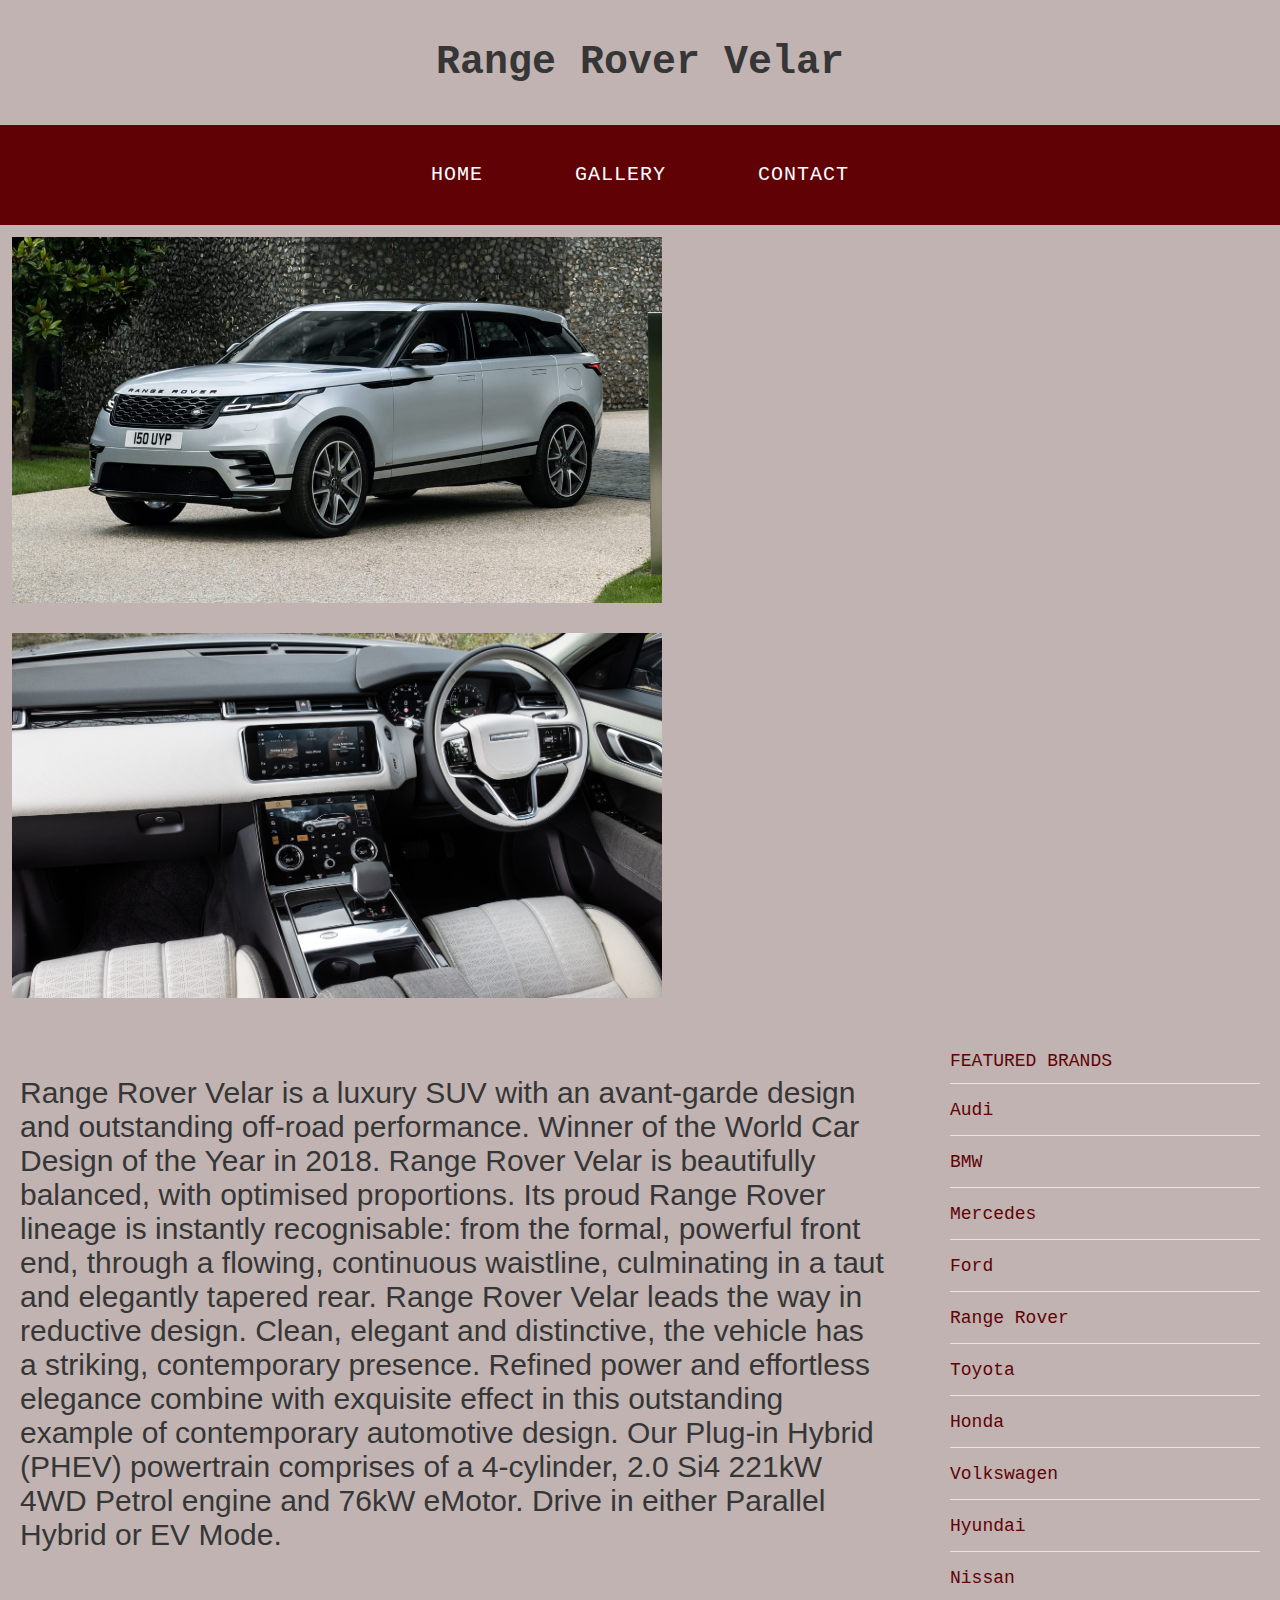
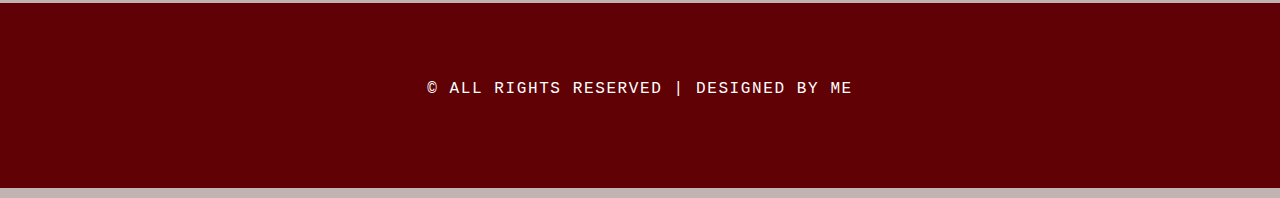
<file: rangerover.html>
<!DOCTYPE html>
<html>
  <head>
    <link rel= "stylesheet" href="style.css">
  </head>
  <body>
    <h3>Range Rover Velar</h3>
    <div id="menu">
      <ul>
        <li><a href="index.html">Home</a></li>
        <li><a href="gallery.html">Gallery</a></li>
        <li><a href="contact.html">Contact</a></li>
      </ul>
    </div>

    <div id="image">
      <img src="images/rangerover1.jpeg ">
      <img src="images/rangerover2.jpeg">
    </div>

    <div id="page">
      <div id="content">
        <h4>Range Rover Velar is a luxury SUV with an avant-garde design and outstanding off-road performance. Winner of the World Car Design of the Year in 2018. Range Rover Velar is beautifully balanced, with optimised proportions. Its proud Range Rover lineage is instantly recognisable: from the formal, powerful front end, through a flowing, continuous waistline, culminating in a taut and elegantly tapered rear. Range Rover Velar leads the way in reductive design. Clean, elegant and distinctive, the vehicle has a striking, contemporary presence. Refined power and effortless elegance combine with exquisite effect in this outstanding example of contemporary automotive design. Our Plug-in Hybrid (PHEV) powertrain comprises of a 4-cylinder, 2.0 Si4 221kW 4WD Petrol engine and 76kW eMotor. Drive in either Parallel Hybrid or EV Mode.</h4>
      </div>

    <div id="sidebar">
      <h2>Featured Brands</h2>
         <ul class="styled">
          <li><a href="audi.html">Audi</a></li>
          <li><a href="bmw.html">BMW</a></li>
          <li><a href="merc.html">Mercedes</a></li>
          <li><a href="ford.html">Ford</a></li>
          <li><a href="rangerover.html">Range Rover</a></li>
          <li><a href="toyota.html">Toyota</a></li>
          <li><a href="honda.html">Honda</a></li>
          <li><a href="vw.html">Volkswagen</a></li>
          <li><a href="hyundai.html">Hyundai</a></li>
          <li><a href="nissan.html">Nissan</a></li>
         </ul>
       </div>
    </div>

    <div id="copyright">
      <p>&copy; All Rights Reserved | Designed by Me</p>
    </div>
  </body>
</html>
</file>
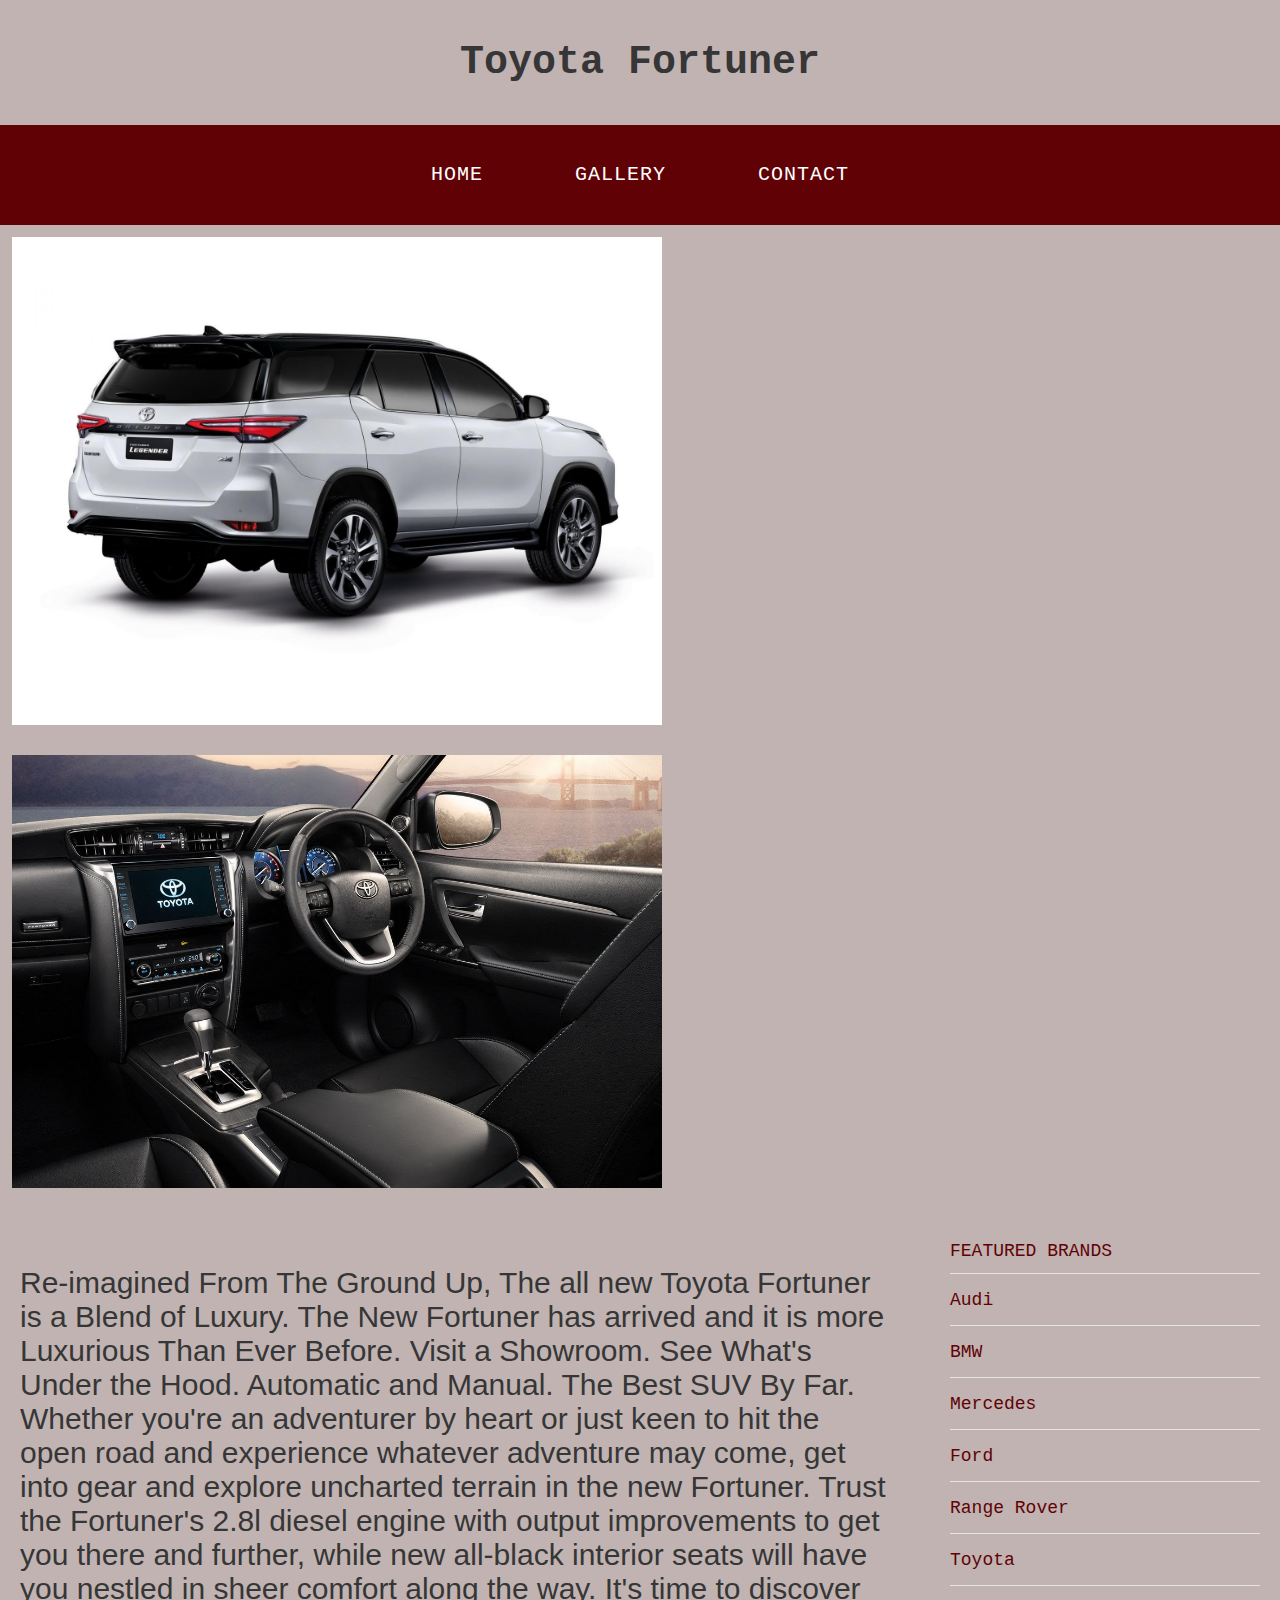
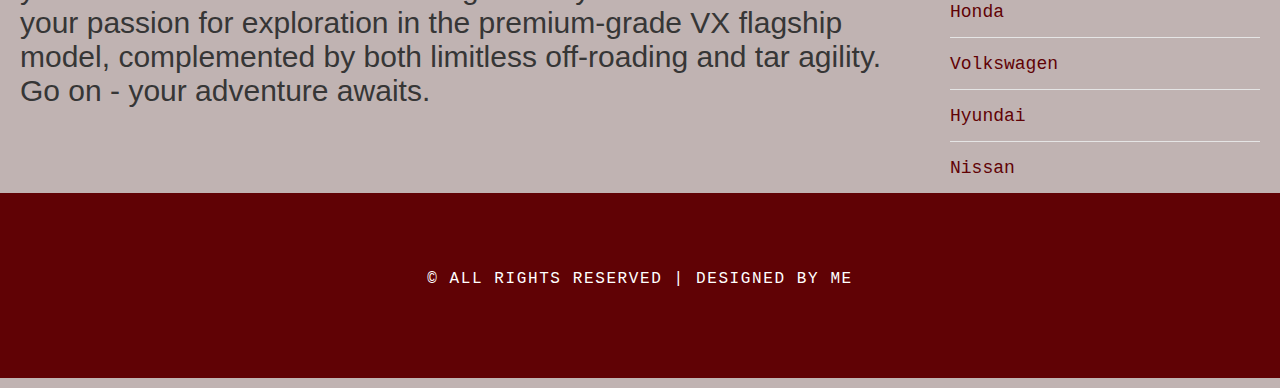
<file: toyota.html>
<!DOCTYPE html>
<html>
  <head>
    <link rel= "stylesheet" href="style.css">
  </head>
  <body>
    <h3>Toyota Fortuner</h3>
    <div id="menu">
      <ul>
        <li><a href="index.html">Home</a></li>
        <li><a href="gallery.html">Gallery</a></li>
        <li><a href="contact.html">Contact</a></li>
      </ul>
    </div>

    <div id="image">
      <img src="images/toyota1.jpeg ">
      <img src="images/toyota2.jpeg">
    </div>

    <div id="page">
      <div id="content">
        <h4>Re-imagined From The Ground Up, The all new Toyota Fortuner is a Blend of Luxury. The New Fortuner has arrived and it is more Luxurious Than Ever Before. Visit a Showroom. See What's Under the Hood. Automatic and Manual. The Best SUV By Far. Whether you're an adventurer by heart or just keen to hit the open road and experience whatever adventure may come, get into gear and explore uncharted terrain in the new Fortuner. Trust the Fortuner's 2.8l diesel engine with output improvements to get you there and further, while new all-black interior seats will have you nestled in sheer comfort along the way. It's time to discover your passion for exploration in the premium-grade VX flagship model, complemented by both limitless off-roading and tar agility. Go on - your adventure awaits.</h4>
      </div>

    <div id="sidebar">
      <h2>Featured Brands</h2>
         <ul class="styled">
          <li><a href="audi.html">Audi</a></li>
          <li><a href="bmw.html">BMW</a></li>
          <li><a href="merc.html">Mercedes</a></li>
          <li><a href="ford.html">Ford</a></li>
          <li><a href="rangerover.html">Range Rover</a></li>
          <li><a href="toyota.html">Toyota</a></li>
          <li><a href="honda.html">Honda</a></li>
          <li><a href="vw.html">Volkswagen</a></li>
          <li><a href="hyundai.html">Hyundai</a></li>
          <li><a href="nissan.html">Nissan</a></li>
         </ul>
       </div>
    </div>

    <div id="copyright">
      <p>&copy; All Rights Reserved | Designed by Me</p>
    </div>
  </body>
</html>
</file>
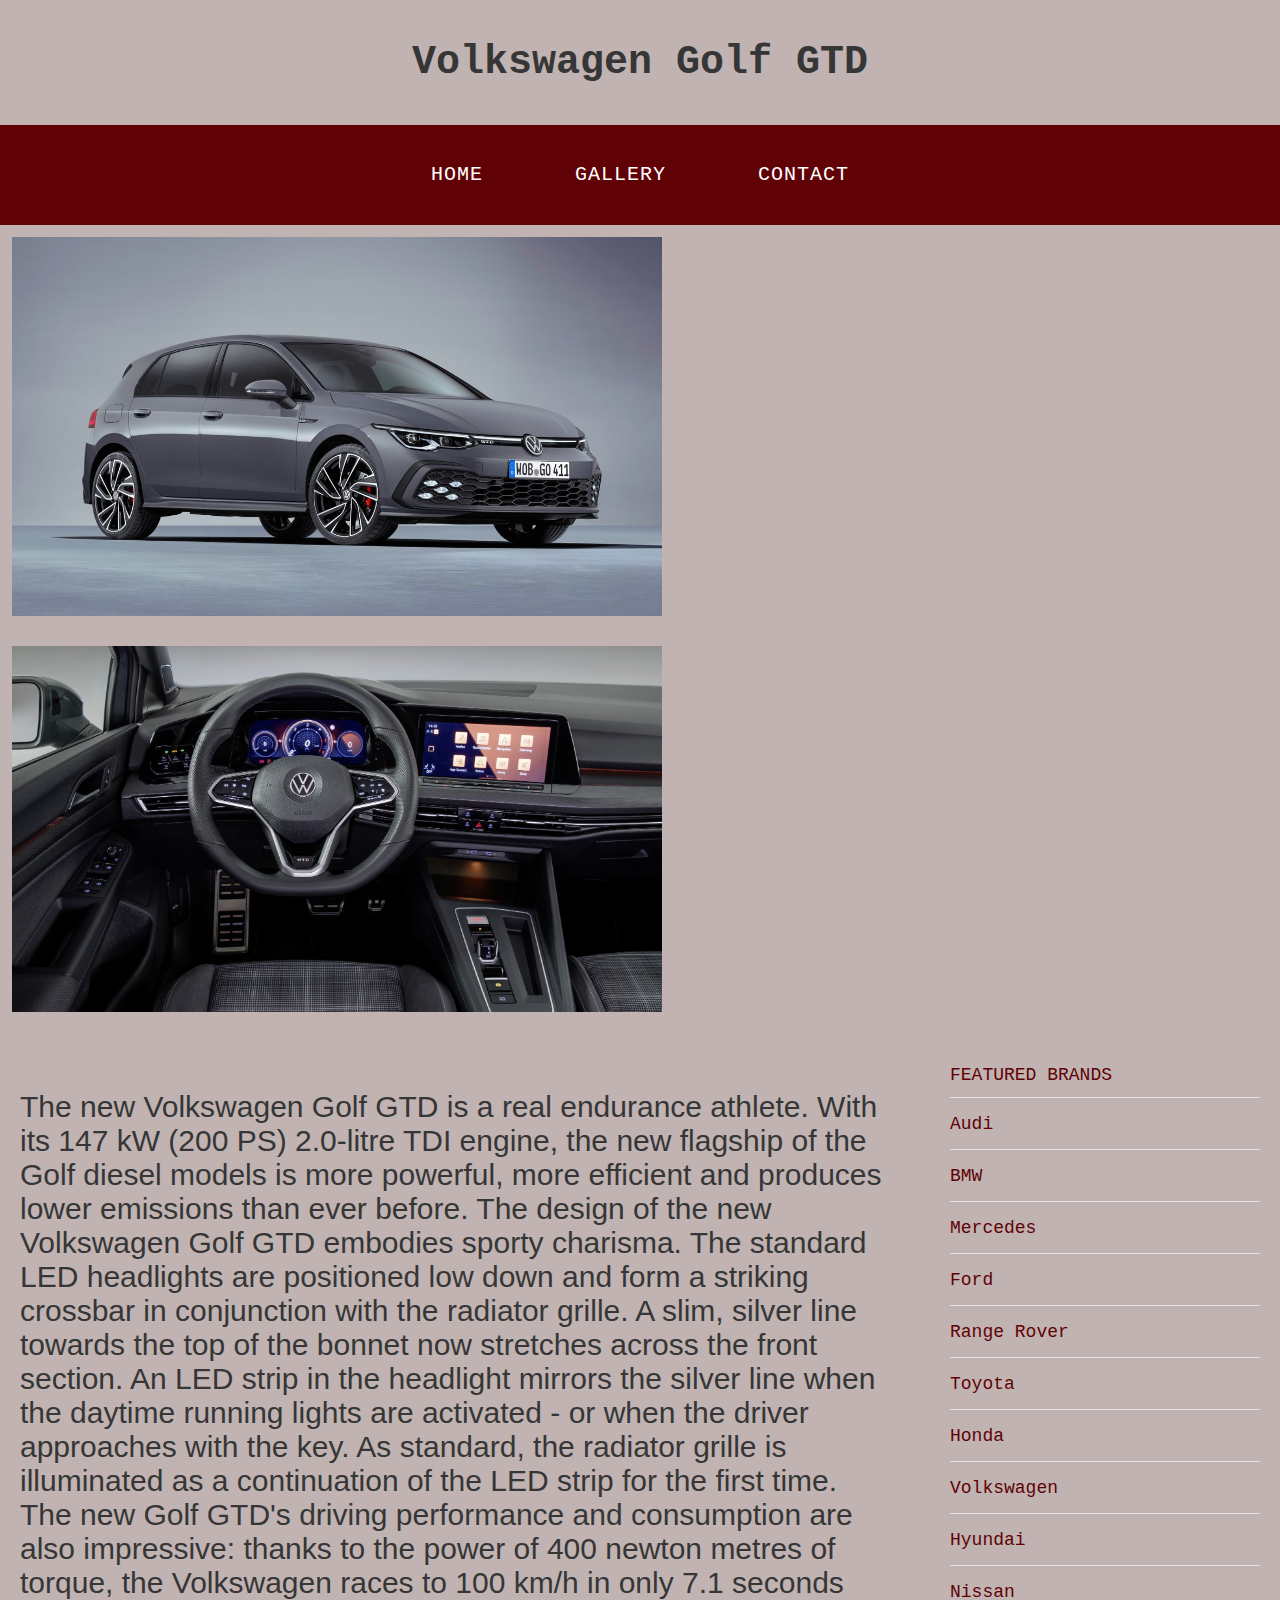
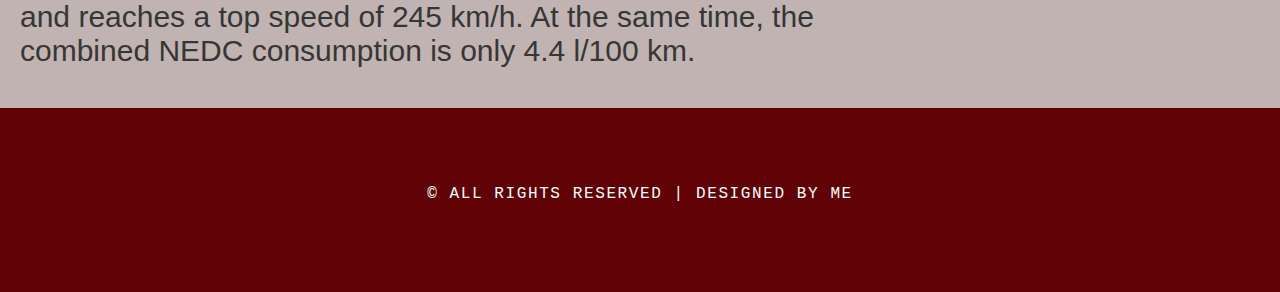
<file: vw.html>
<!DOCTYPE html>
<html>
  <head>
    <link rel= "stylesheet" href="style.css">
  </head>
  <body>
    <h3>Volkswagen Golf GTD </h3>
    <div id="menu">
      <ul>
        <li><a href="index.html">Home</a></li>
        <li><a href="gallery.html">Gallery</a></li>
        <li><a href="contact.html">Contact</a></li>
      </ul>
    </div>

    <div id="image">
      <img src="images/golf1.jpeg ">
      <img src="images/golf2.jpeg">
    </div>

    <div id="page">
      <div id="content">
        <h4>The new Volkswagen Golf GTD is a real endurance athlete. With its 147 kW (200 PS) 2.0-litre TDI engine, the new flagship of the Golf diesel models is more powerful, more efficient and produces lower emissions than ever before. The design of the new Volkswagen Golf GTD embodies sporty charisma. The standard LED headlights are positioned low down and form a striking crossbar in conjunction with the radiator grille. A slim, silver line towards the top of the bonnet now stretches across the front section. An LED strip in the headlight mirrors the silver line when the daytime running lights are activated - or when the driver approaches with the key. As standard, the radiator grille is illuminated as a continuation of the LED strip for the first time. The new Golf GTD's driving performance and consumption are also impressive: thanks to the power of 400 newton metres of torque, the Volkswagen races to 100 km/h in only 7.1 seconds and reaches a top speed of 245 km/h. At the same time, the combined NEDC consumption is only 4.4 l/100 km.</h4>
      </div>

    <div id="sidebar">
      <h2>Featured Brands</h2>
         <ul class="styled">
          <li><a href="audi.html">Audi</a></li>
          <li><a href="bmw.html">BMW</a></li>
          <li><a href="merc.html">Mercedes</a></li>
          <li><a href="ford.html">Ford</a></li>
          <li><a href="rangerover.html">Range Rover</a></li>
          <li><a href="toyota.html">Toyota</a></li>
          <li><a href="honda.html">Honda</a></li>
          <li><a href="vw.html">Volkswagen</a></li>
          <li><a href="hyundai.html">Hyundai</a></li>
          <li><a href="nissan.html">Nissan</a></li>
         </ul>
       </div>
    </div>

    <div id="copyright">
      <p>&copy; All Rights Reserved | Designed by Me</p>
    </div>
  </body>
</html>
</file>
<file: style.css>
/* **************************************************** */
/* Universal Styles                                     */
/* **************************************************** */

body {
  margin: 0;
  padding: 0;
  background-color: #C0B3B2;
  font-family: monospace;
  font-size: 20px;
  font-weight: 400;
  color: #363636;
}

p {
  line-height: 190%;
}

a {
  text-decoration: none;
  color: #600205;
  font-size: 18px;
}

/* **************************************************** */
/* Menu                                                 */
/* **************************************************** */

#menu {
  background-color: #600205;
  height: 100px;
}

#menu ul {
  margin: 0;
  padding: 0;
  list-style-type: none;
  text-align: center;
}

#menu li {
  display: inline-block;
}

#menu a {
  letter-spacing: 1px;
  text-decoration: none;
  text-align: center;
  text-transform: uppercase;
  font-size: 20px;
  line-height: 100px;
  color: white;

  padding: 0 40px;
  border: none;
  display: block;
}

#menu a:hover {
  background-color: #760407;
}

/* **************************************************** */
/* Header                                               */
/* **************************************************** */

#header {
  padding: 60px 0px 40px 0px;
  background-color: #333333;
  text-align: center;
}

#header h1 {
  letter-spacing: 0.1em;
  font-size: 40px;
  color: white;
}

#header p {
  letter-spacing: 0.1em;
  color: white;
}

/* **************************************************** */
/* Banner                                               */
/* **************************************************** */

#banner {
  height: 300px;
}

#banner img {
  width: 100%;
  height: 300px;
}

/* **************************************************** */
/* Page                                                 */
/* **************************************************** */

#page {
  min-height: 400px;
  padding: 20px;
}

#page h2 {
  margin-bottom: 12px;
  text-transform: uppercase;
  font-weight: 400;
  font-size: 18px;
  color: #600205;
}

/* CONTENT */
#content {
  float: left;
  width: 70%;
}

/* SIDEBAR */
#sidebar {
  float: right;
  width: 25%;
}

/* LISTS */
ul.styled {
  margin: 0;
  padding: 0;
  list-style-type: none;
}

ul.styled li {
  border-top: solid 1px #e5e5e5;
  padding: 14px 0px;
}

/* **************************************************** */
/* Copyright                                            */
/* **************************************************** */

#copyright {
  width: 100%;
  height: 130px;
  text-align: center;
  background-color: #600205;
  padding-top: 55px;
  clear: both;
}

#copyright p {
  font-size: 16px;
  letter-spacing: 0.1em;
  text-transform: uppercase;
  color: white;
}

/* **************************************************** */
/* Gallery                                              */
/* **************************************************** */

#gallery img {
	width:120px;
	margin:12px;
	-moz-transition: -moz-transform 0.5s ease-in;
	-webkit-transition: -webkit-transform 0.5s ease-in;
	-o-transition: -o-transform 0.5s ease-in;
}

#gallery img:hover {
	-moz-transform: scale(3);
	-webkit-transform: scale(3);
	-o-transform: scale(3);
 }

 /* **************************************************** */
 /* Individul Pages                                      */
 /* **************************************************** */
#image img{
  width: 650px;
  margin: 12px;
}

h3 {
  text-align: center;
  font-size: 40px;
}

h4 {
  font-size: 30px;
  font-family: sans-serif;
  font-weight: lighter;
}
</file>
